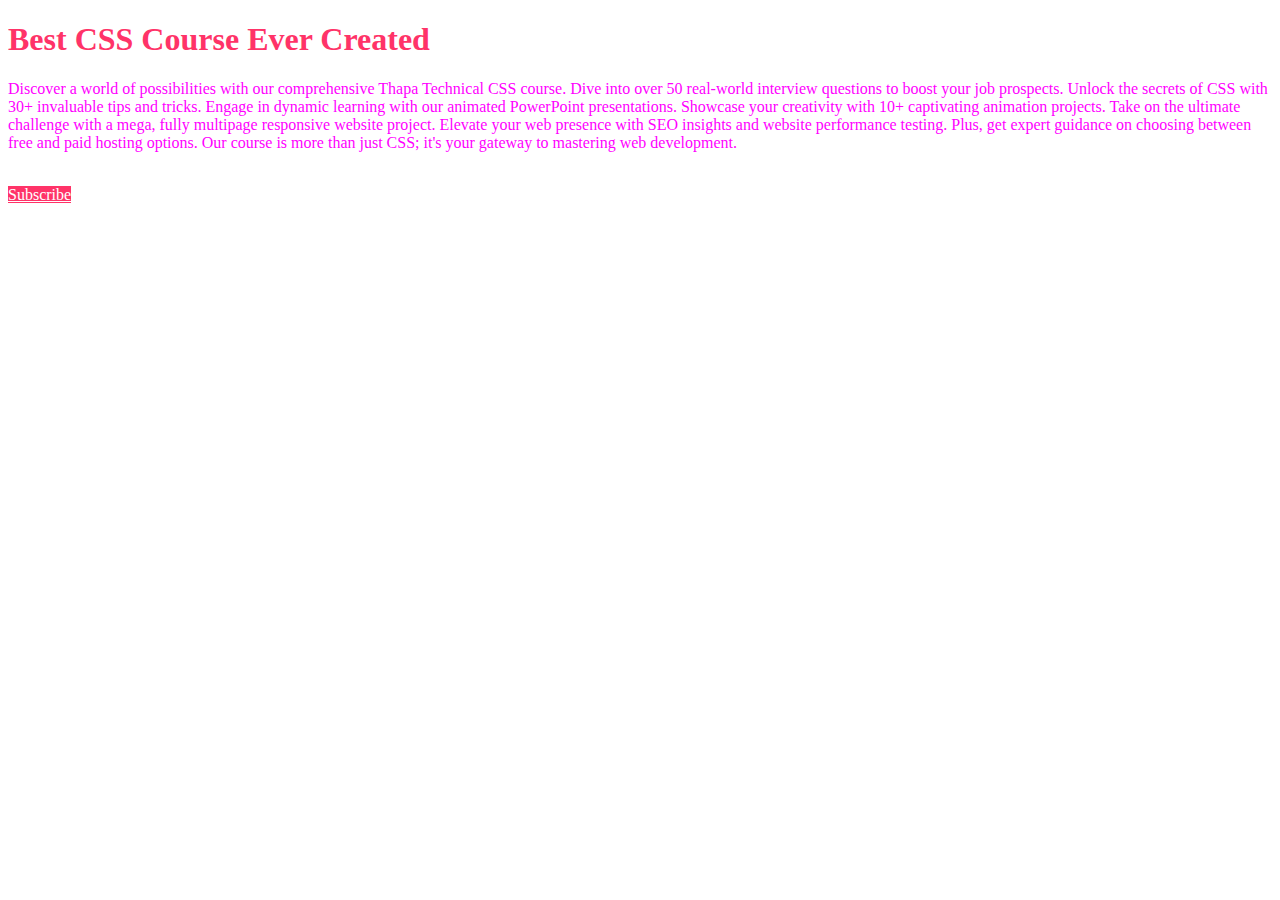
<file: 01-basic/index.html>
<!DOCTYPE html>
<html lang="en">
  <head>
    <meta charset="UTF-8" />
    <meta name="viewport" content="width=device-width, initial-scale=1.0" />
    <title>Basic of CSS</title>
    <link rel="stylesheet" href="style.css" />
    <!-- rel -> relationship stylesheet -->
  </head>
  <body>
    <h1>Best CSS Course Ever Created</h1>
    <p class="para">
      Discover a world of possibilities with our comprehensive Thapa Technical
      CSS course. Dive into over 50 real-world interview questions to boost your
      job prospects. Unlock the secrets of CSS with 30+ invaluable tips and
      tricks. Engage in dynamic learning with our animated PowerPoint
      presentations. Showcase your creativity with 10+ captivating animation
      projects. Take on the ultimate challenge with a mega, fully multipage
      responsive website project. Elevate your web presence with SEO insights
      and website performance testing. Plus, get expert guidance on choosing
      between free and paid hosting options. Our course is more than just CSS;
      it's your gateway to mastering web development.
    </p>
    <!-- this is the comment part  -->
    <br />
    <a href="#" id="btn" target="_blank">Subscribe</a>
  </body>
</html>


<!-- Inline css overrides Internal css -->
</file>
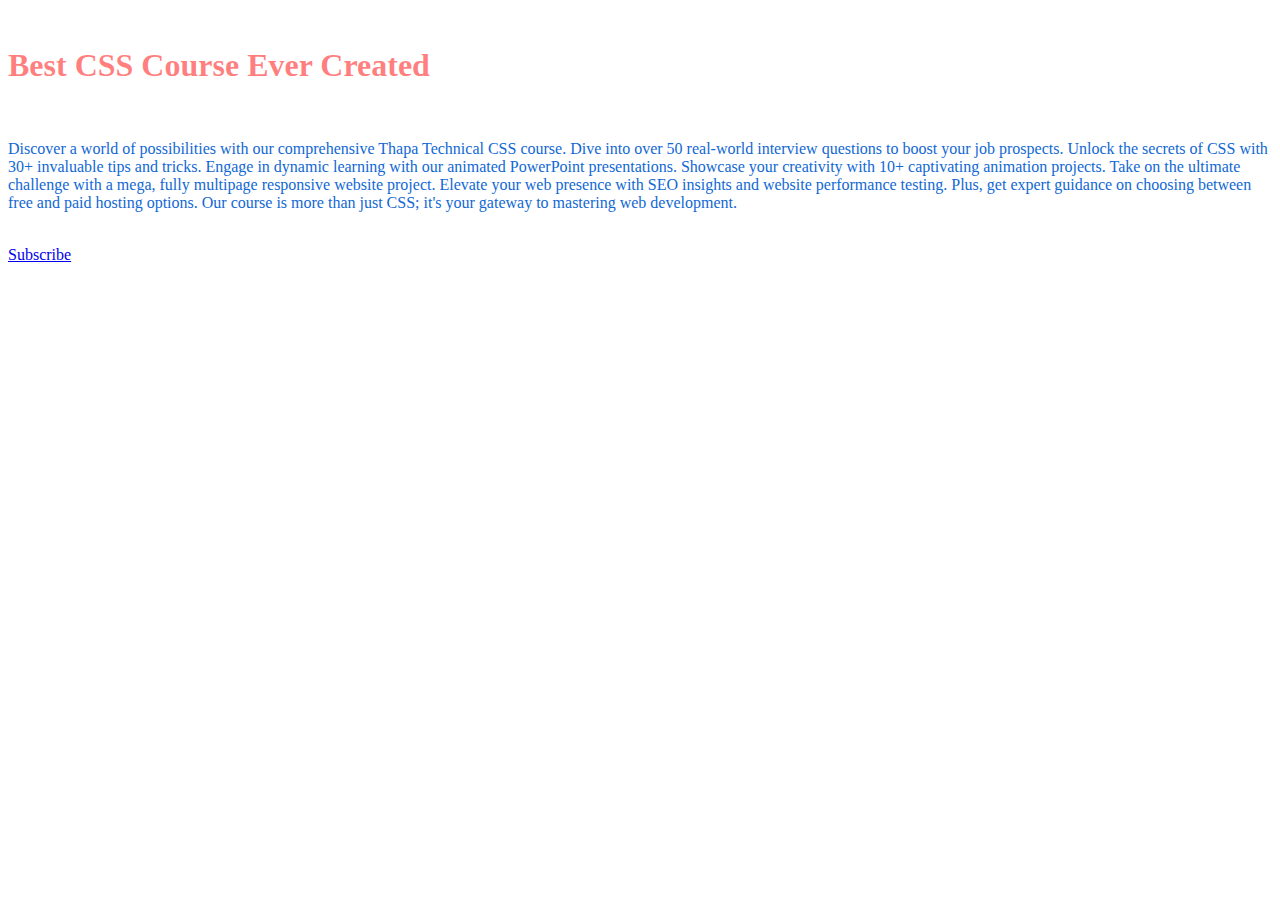
<file: 02-colors/index.html>
<!DOCTYPE html>
<html lang="en">
  <head>
    <meta charset="UTF-8" />
    <meta name="viewport" content="width=device-width, initial-scale=1.0" />
    <link rel="stylesheet" href="color-style.css" />
    <title>color-in-css</title>
  </head>
  <body>
    <section class="hero-section">
      <br />
      <h1>Best CSS Course Ever Created</h1>
      <br />
      <p>
        Discover a world of possibilities with our comprehensive Thapa Technical
        CSS course. Dive into over 50 real-world interview questions to boost
        your job prospects. Unlock the secrets of CSS with 30+ invaluable tips
        and tricks. Engage in dynamic learning with our animated PowerPoint
        presentations. Showcase your creativity with 10+ captivating animation
        projects. Take on the ultimate challenge with a mega, fully multipage
        responsive website project. Elevate your web presence with SEO insights
        and website performance testing. Plus, get expert guidance on choosing
        between free and paid hosting options. Our course is more than just CSS;
        it's your gateway to mastering web development.
      </p>
      <br />
      <a href="#" target="_blank" type="button">Subscribe</a>
    </section>
  </body>
</html>
</file>
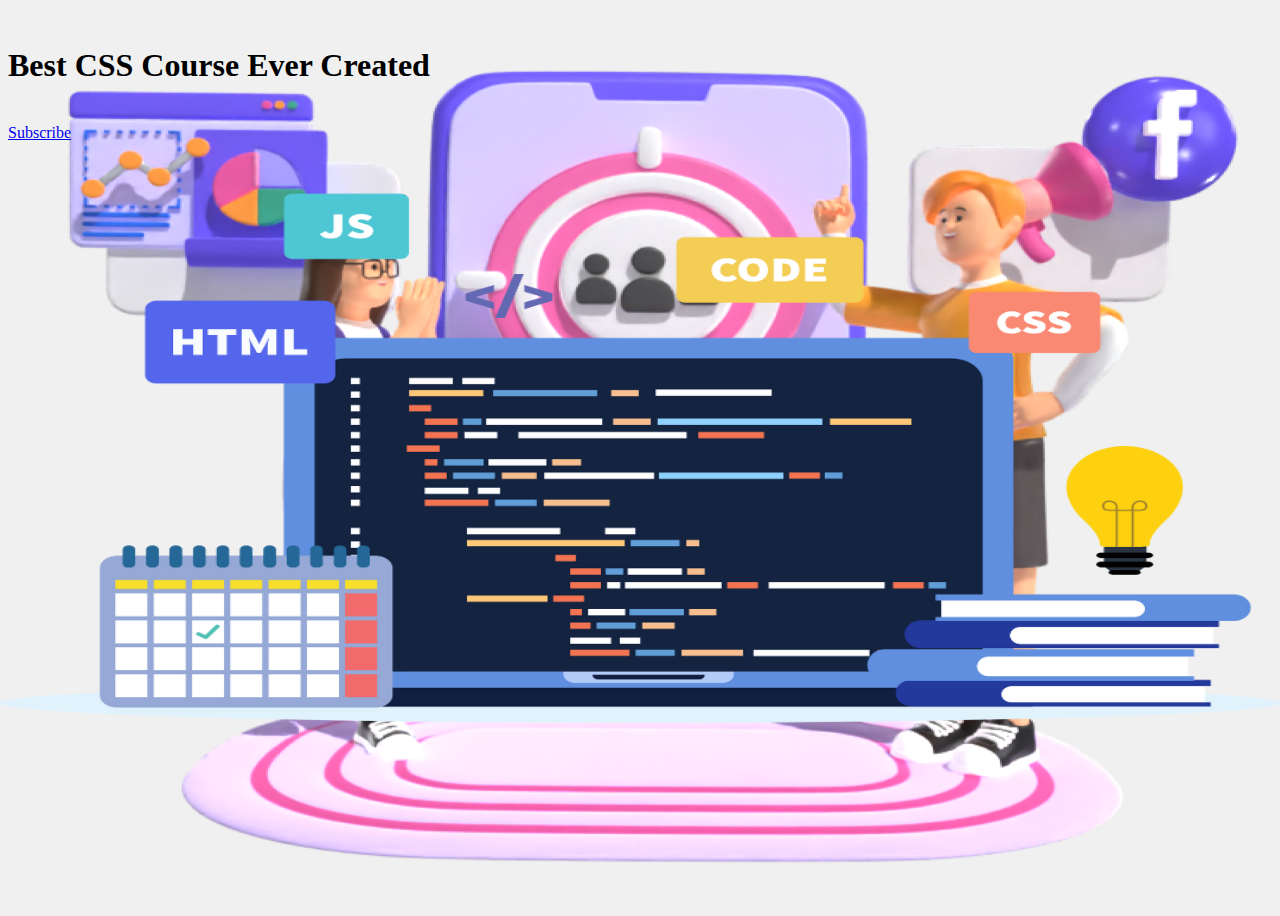
<file: 03-background/index.html>
<!DOCTYPE html>
<html lang="en">
  <head>
    <meta charset="UTF-8" />
    <meta name="viewport" content="width=device-width, initial-scale=1.0" />
    <link rel="stylesheet" href="bg-style.css" />
    <title>color-in-css</title>
  </head>
  <body>
    <section class="hero-section">
      <br />
      <h1>Best CSS Course Ever Created</h1>
      <br />
      <a href="#" target="_blank" type="button">Subscribe</a>
    </section>
  </body>
</html>

<!--? background attachment ka krna hia  ✅ -->
</file>
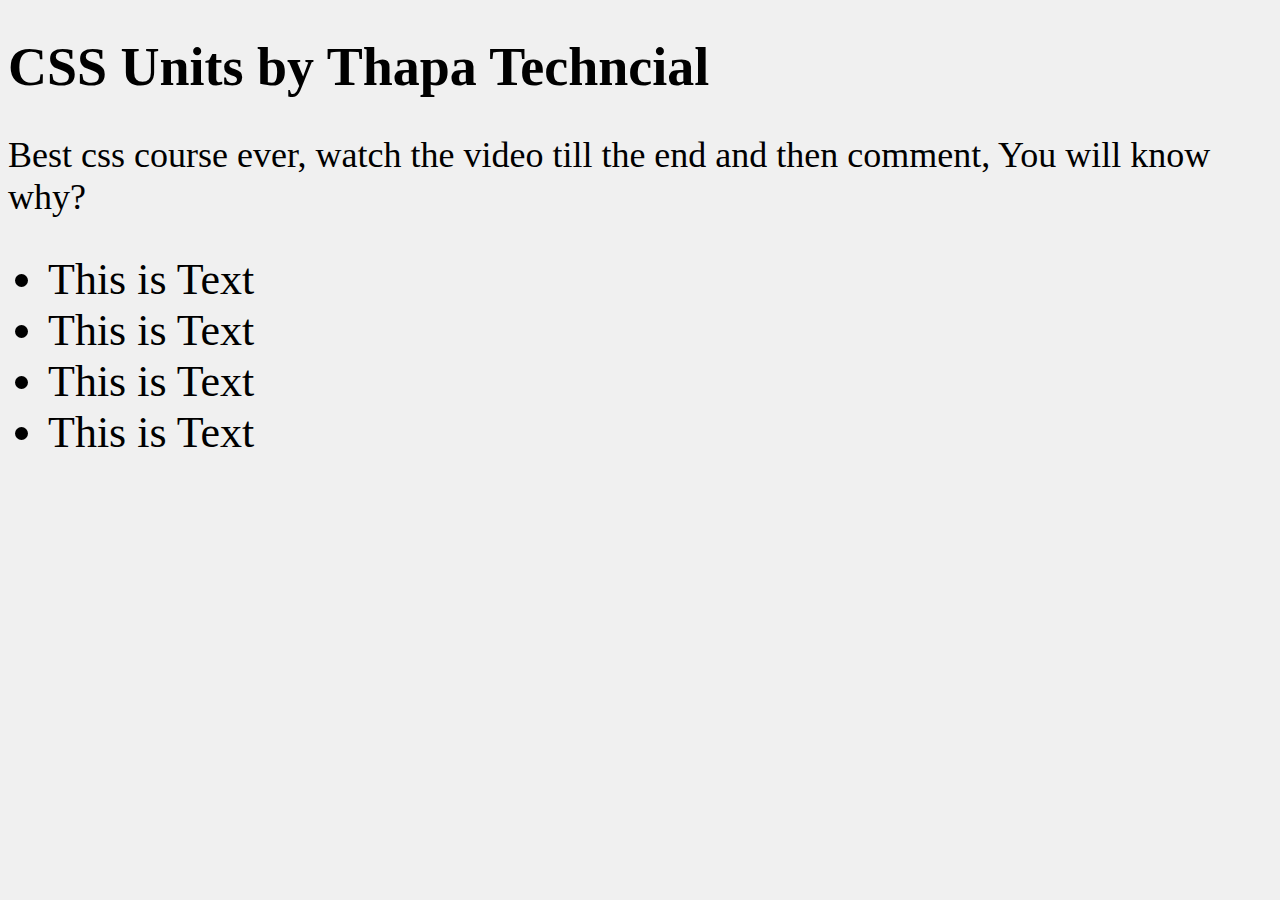
<file: 04-units/index.html>
<!DOCTYPE html>
<html lang="en">
  <head>
    <meta charset="UTF-8" />
    <meta name="viewport" content="width=device-width, initial-scale=1.0" />
    <title>CSS Units</title>
    <link rel="stylesheet" href="style.css" />
  </head>
  <body>
    <h1>CSS Units by Thapa Techncial</h1>
    <p>
      Best css course ever, watch the video till the end and then comment, You
      will know why?
    </p>
    <div class="parent">
      <ul>
        <li>This is Text</li>
        <li>This is Text</li>
        <li>This is Text</li>
        <li>This is Text</li>
      </ul>
    </div>
  </body>
</html>
</file>
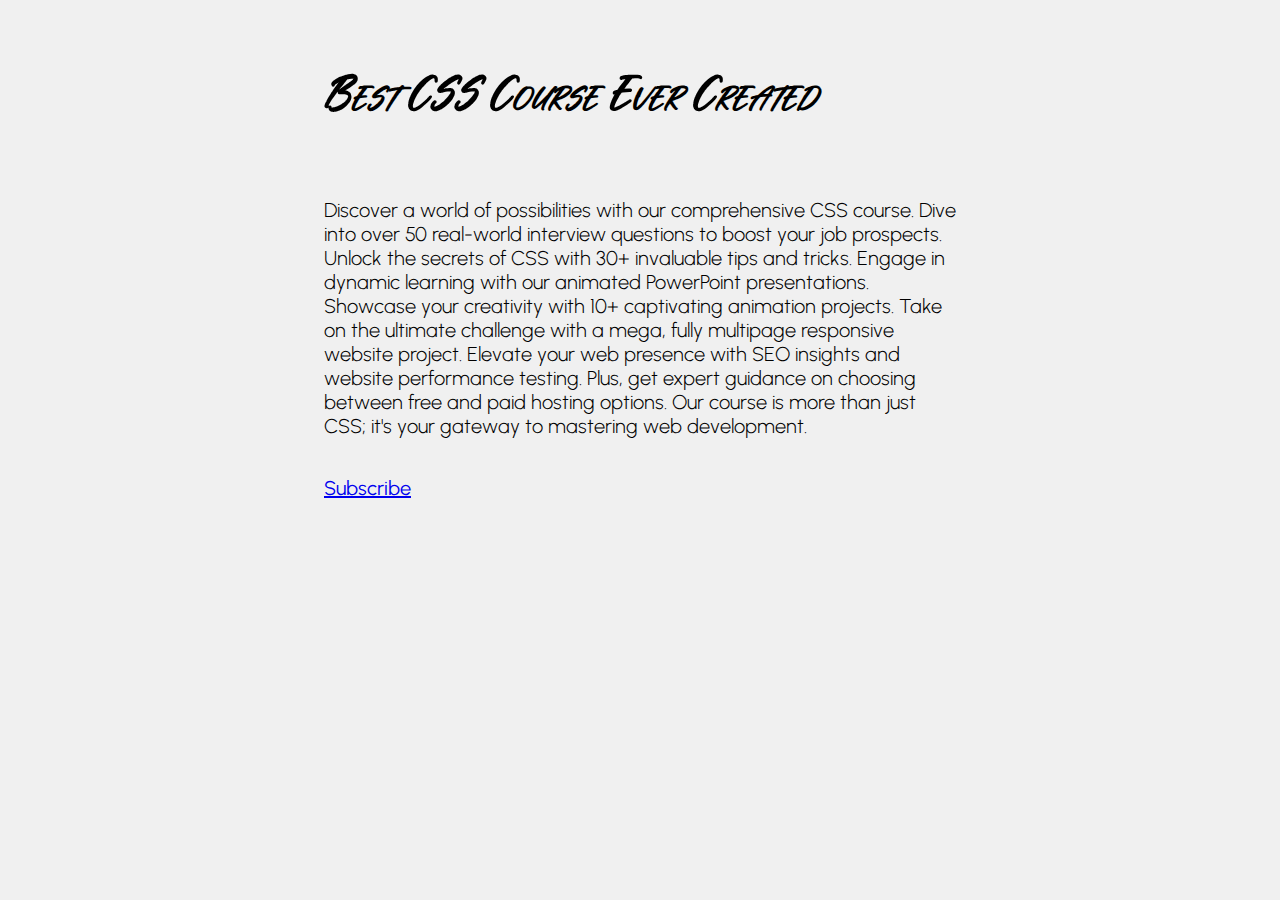
<file: 05-font/index.html>
<!DOCTYPE html>
<html lang="en">
  <head>
    <meta charset="UTF-8" />
    <meta name="viewport" content="width=device-width, initial-scale=1.0" />
    <link rel="preconnect" href="https://fonts.googleapis.com" />
    <link rel="preconnect" href="https://fonts.gstatic.com" crossorigin />
    <link
      href="https://fonts.googleapis.com/css2?family=Jost:wght@300;400;500;700&family=Poppins:wght@200;300;400;600&family=Quicksand:wght@300;400;500;600;700&family=Urbanist:wght@300;400;600;700;800;900&display=swap"
      rel="stylesheet"
    />
    <link rel="stylesheet" href="style.css" />
    <title>Font-in-css</title>
  </head>
  <body>
    <section class="hero-section">
      <br />
      <h1>Best CSS Course Ever Created</h1>
      <br />
      <p>
        Discover a world of possibilities with our comprehensive CSS course.
        Dive into over 50 real-world interview questions to boost your job
        prospects. Unlock the secrets of CSS with 30+ invaluable tips and
        tricks. Engage in dynamic learning with our animated PowerPoint
        presentations. Showcase your creativity with 10+ captivating animation
        projects. Take on the ultimate challenge with a mega, fully multipage
        responsive website project. Elevate your web presence with SEO insights
        and website performance testing. Plus, get expert guidance on choosing
        between free and paid hosting options. Our course is more than just CSS;
        it's your gateway to mastering web development.
      </p>
      <br />
      <a href="#" target="_blank" type="button">Subscribe</a>
    </section>
  </body>
</html>
</file>
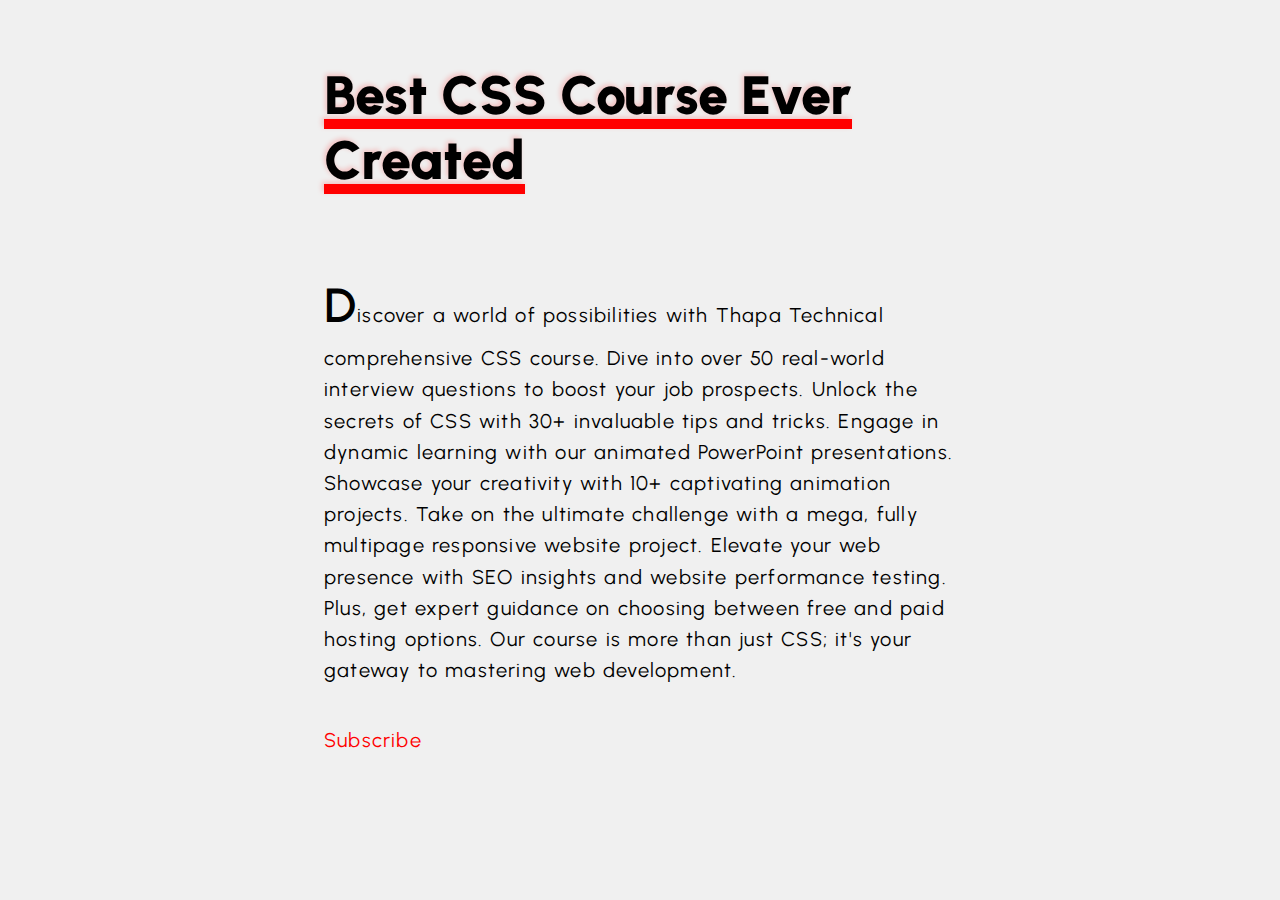
<file: 06-text/index.html>
<!DOCTYPE html>
<html lang="en">
  <head>
    <meta charset="UTF-8" />
    <meta name="viewport" content="width=device-width, initial-scale=1.0" />
    <link rel="preconnect" href="https://fonts.googleapis.com" />
    <link rel="preconnect" href="https://fonts.gstatic.com" crossorigin />
    <link
      href="https://fonts.googleapis.com/css2?family=Jost:wght@300;400;500;700&family=Poppins:wght@200;300;400;600&family=Quicksand:wght@300;400;500;600;700&family=Urbanist:wght@300;400;500;600;700;800;900&display=swap"
      rel="stylesheet"
    />

    <link rel="stylesheet" href="style.css" />
    <title>Text-in-css</title>
  </head>
  <body>
    <section class="hero-section">
      <br />
      <h1>Best CSS Course ever created</h1>
      <br />
      <p>
        Discover a world of possibilities with Thapa Technical comprehensive CSS
        course. Dive into over 50 real-world interview questions to boost your
        job prospects. Unlock the secrets of CSS with 30+ invaluable tips and
        tricks. Engage in dynamic learning with our animated PowerPoint
        presentations. Showcase your creativity with 10+ captivating animation
        projects. Take on the ultimate challenge with a mega, fully multipage
        responsive website project. Elevate your web presence with SEO insights
        and website performance testing. Plus, get expert guidance on choosing
        between free and paid hosting options. Our course is more than just CSS;
        it's your gateway to mastering web development.
      </p>
      <br />
      <a href="#" target="_blank" type="button">Subscribe</a>
    </section>
  </body>
</html>
</file>
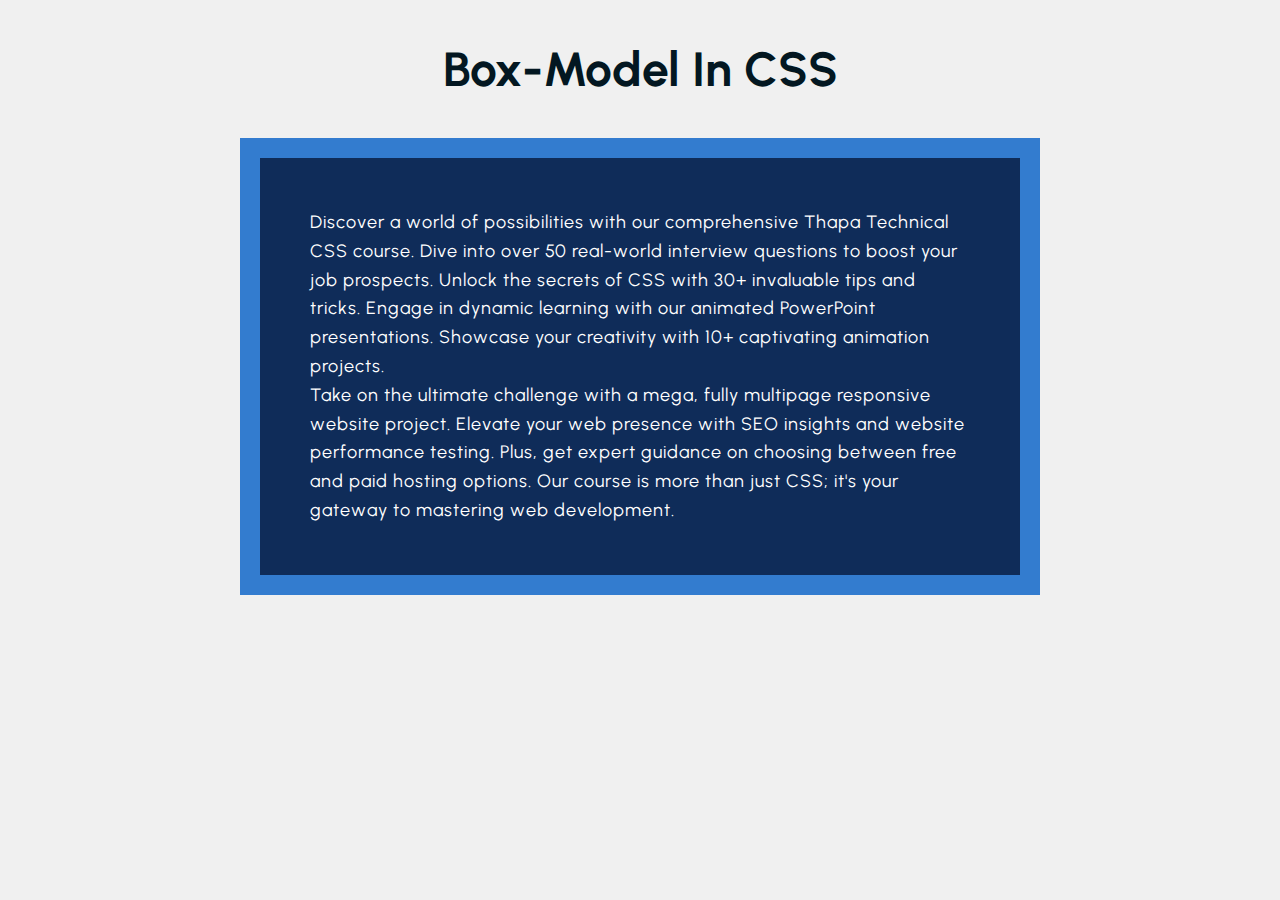
<file: 07-box-model/index.html>
<!DOCTYPE html>
<html lang="en">
  <head>
    <meta charset="UTF-8" />
    <meta name="viewport" content="width=device-width, initial-scale=1.0" />
    <title>Margin-CSS</title>
    <link rel="preconnect" href="https://fonts.googleapis.com" />
    <link rel="preconnect" href="https://fonts.gstatic.com" crossorigin />
    <link
      href="https://fonts.googleapis.com/css2?family=Jost:wght@300;400;500;700&family=Poppins:wght@200;300;400;600&family=Quicksand:wght@300;400;500;600;700&family=Urbanist:wght@300;400;600;700;800;900&display=swap"
      rel="stylesheet"
    />
    <link rel="stylesheet" href="style.css" />
  </head>
  <body>
    <h1 id="main-heading">Box-Model In CSS</h1>
    <section class="section-one">
      <div>
        <p>
          Discover a world of possibilities with our comprehensive Thapa
          Technical CSS course. Dive into over 50 real-world interview questions
          to boost your job prospects. Unlock the secrets of CSS with 30+
          invaluable tips and tricks. Engage in dynamic learning with our
          animated PowerPoint presentations. Showcase your creativity with 10+
          captivating animation projects.
        </p>

        <p>
          Take on the ultimate challenge with a mega, fully multipage responsive
          website project. Elevate your web presence with SEO insights and
          website performance testing. Plus, get expert guidance on choosing
          between free and paid hosting options. Our course is more than just
          CSS; it's your gateway to mastering web development.
        </p>
      </div>
    </section>
  </body>
</html>
</file>
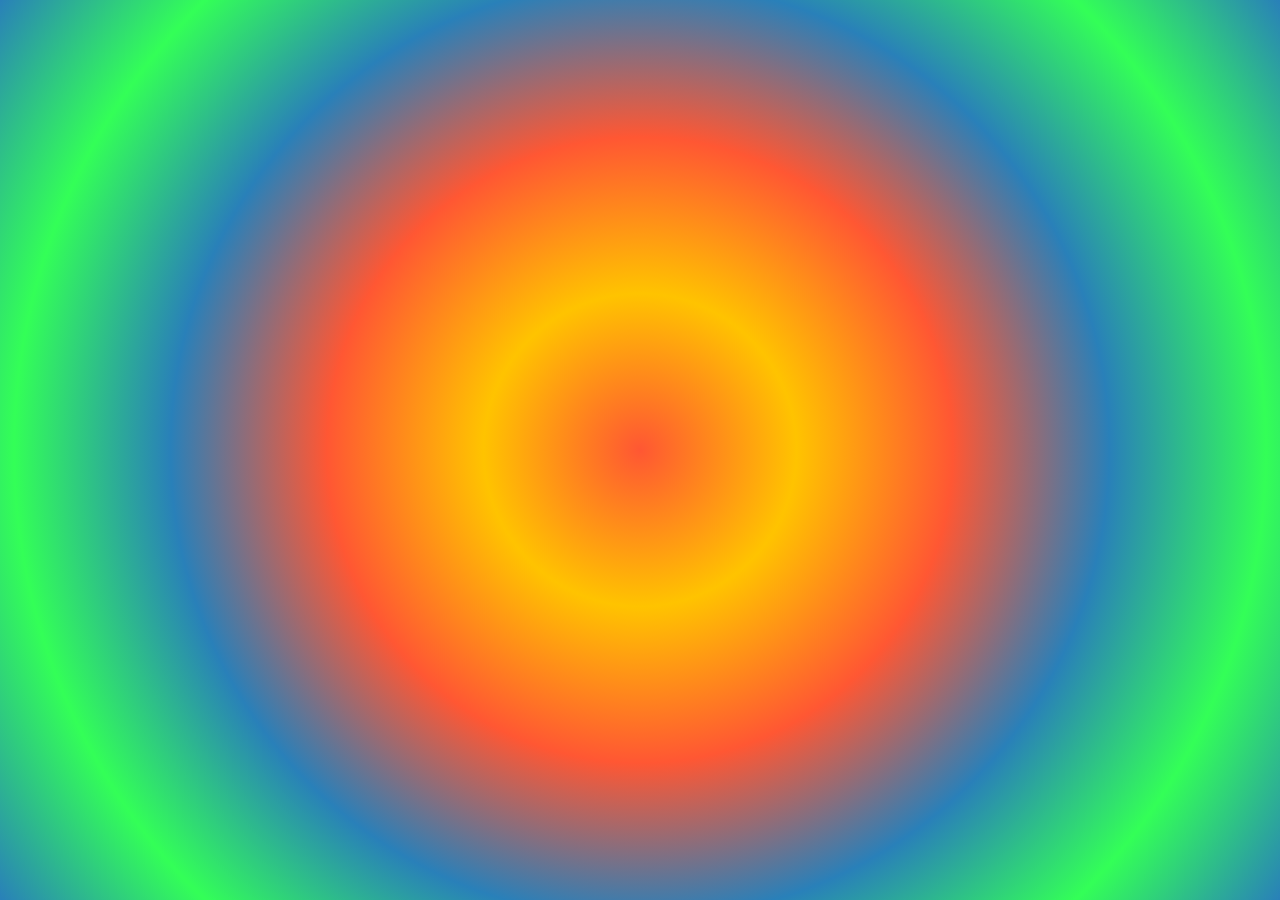
<file: 08-gradients/index.html>
<!DOCTYPE html>
<html lang="en">
  <head>
    <meta charset="UTF-8" />
    <meta name="viewport" content="width=device-width, initial-scale=1.0" />
    <title>Gradient Style</title>
    <!-- <link rel="stylesheet" href="linear-style.css" /> -->
    <link rel="stylesheet" href="radial-style.css" />
  </head>
  <body>
    <section></section>
  </body>
</html>
</file>
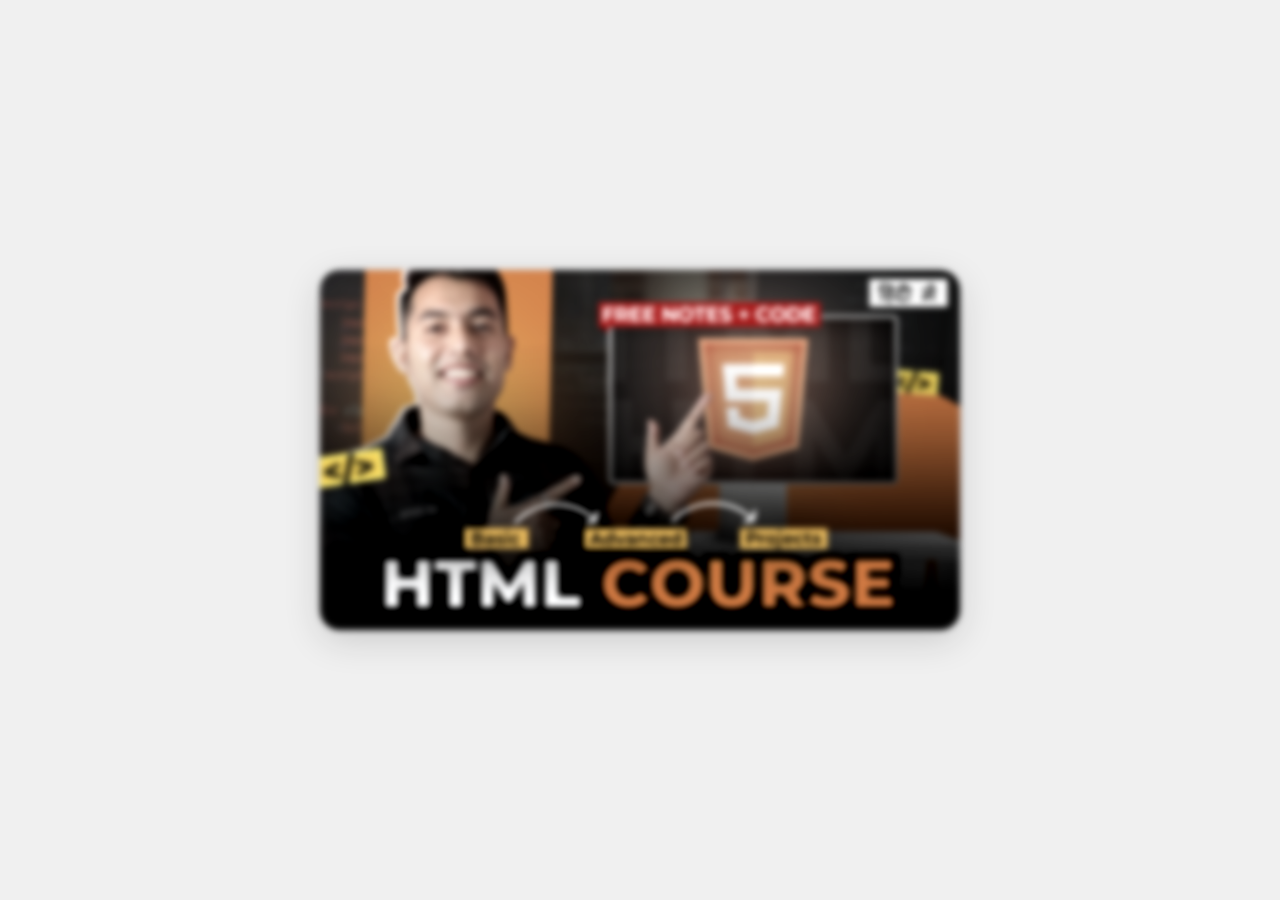
<file: 10-filters/index.html>
<!DOCTYPE html>
<html lang="en">
  <head>
    <meta charset="UTF-8" />
    <meta name="viewport" content="width=device-width, initial-scale=1.0" />
    <title>Filters In CSS</title>
    <link rel="stylesheet" href="style.css" />
  </head>
  <body>
    <section>
      <img src="../images/html.png" alt="thapa techncial html course" />
    </section>
  </body>
</html>
</file>
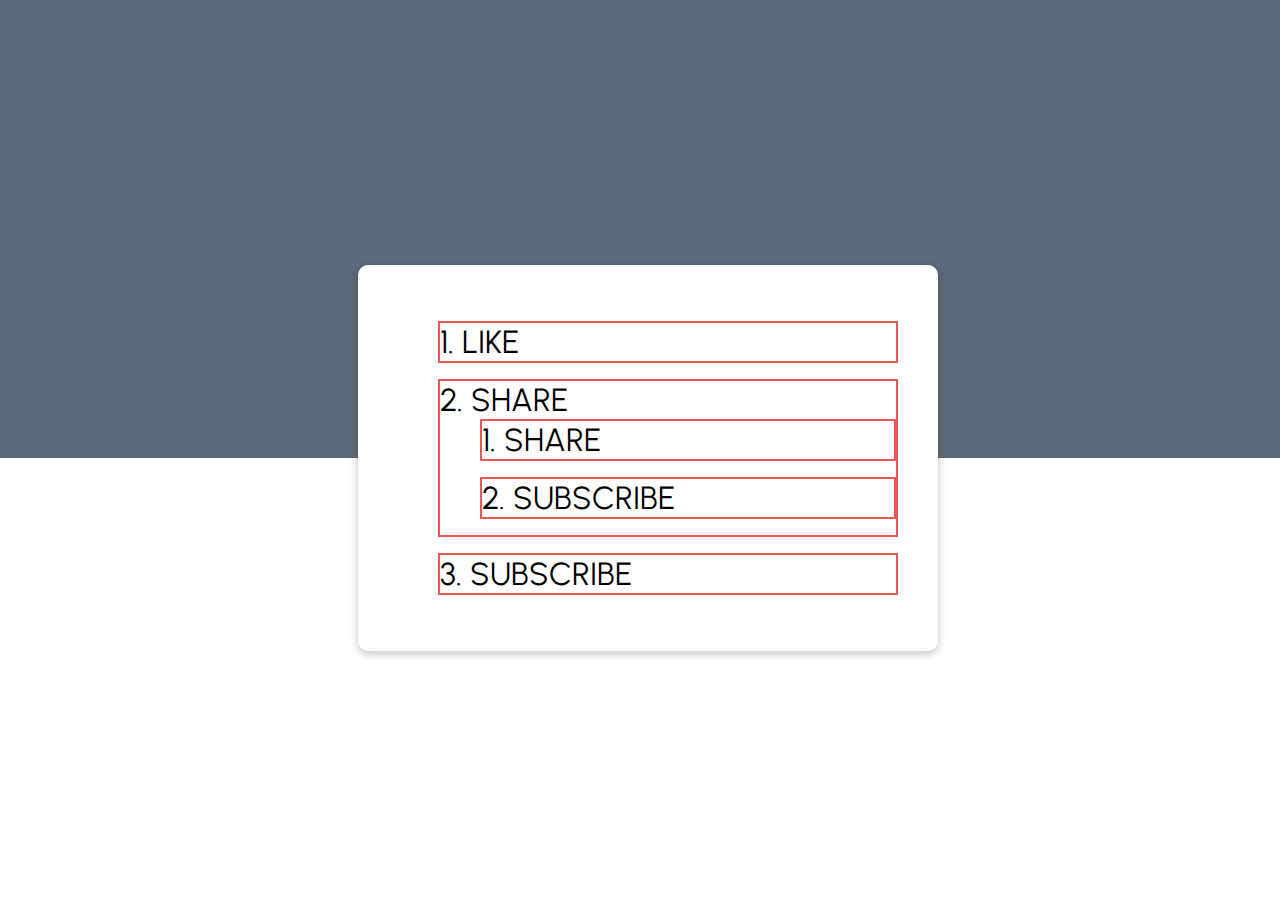
<file: 11-lists/index.html>
<!DOCTYPE html>
<html lang="en">
  <head>
    <meta charset="UTF-8" />
    <meta name="viewport" content="width=device-width, initial-scale=1.0" />
    <title>List in CSS</title>
    <link rel="preconnect" href="https://fonts.googleapis.com" />
    <link rel="preconnect" href="https://fonts.gstatic.com" crossorigin />
    <link
      href="https://fonts.googleapis.com/css2?family=Jost:wght@300;400;500;700&family=Poppins:wght@200;300;400;600&family=Quicksand:wght@300;400;500;600;700&family=Urbanist:wght@300;400;600;700;800;900&display=swap"
      rel="stylesheet"
    />
    <link rel="stylesheet" href="style.css" />
  </head>
  <body>
    <section>
      <div class="lists">
        <ul>
          <li>LIKE</li>
          <li>
            SHARE
            <ul>
              <li>SHARE</li>
              <li>SUBSCRIBE</li>
            </ul>
          </li>
          <li>SUBSCRIBE</li>
        </ul>
      </div>
    </section>
  </body>
</html>
</file>
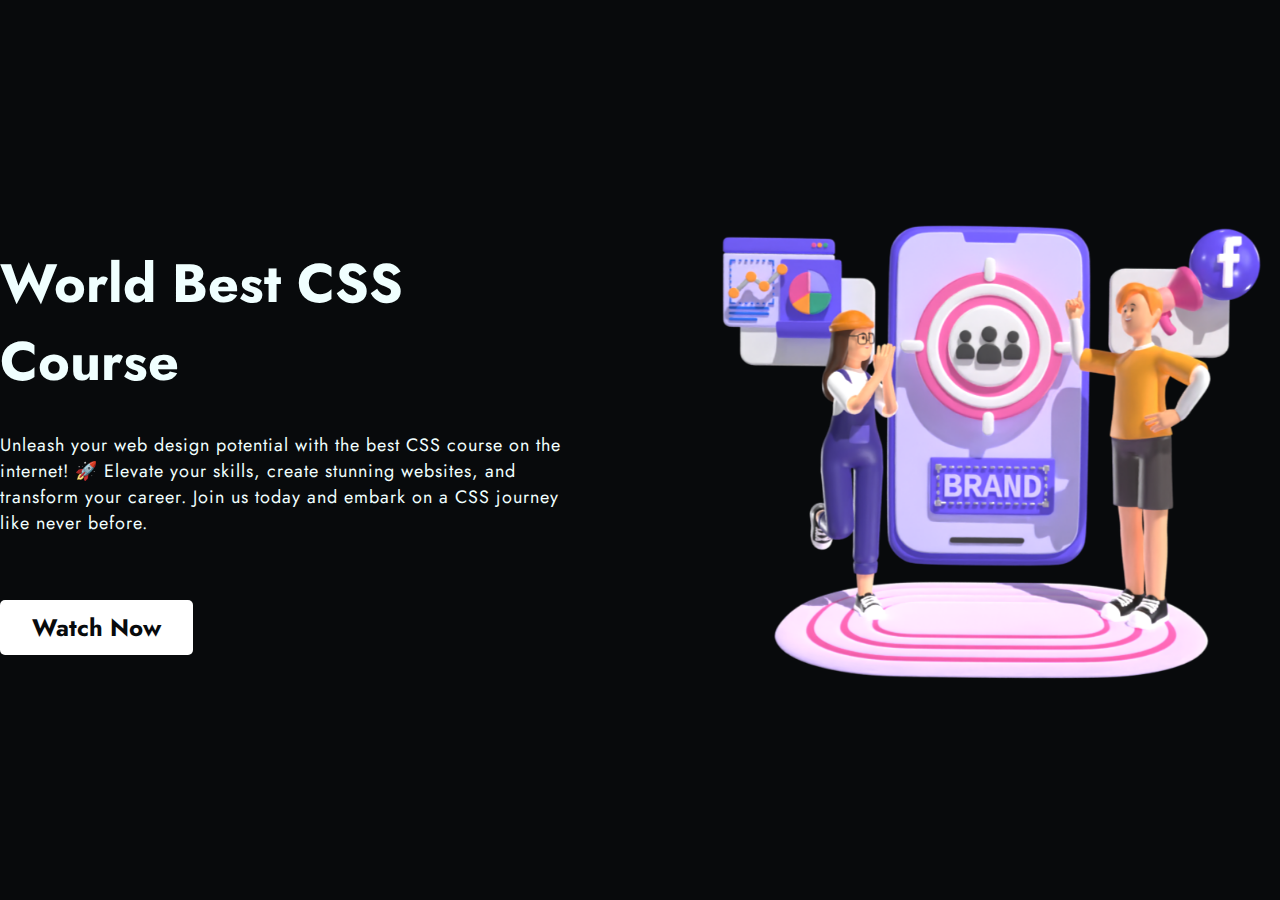
<file: 12-anchor/index.html>
<!DOCTYPE html>
<html lang="en">
  <head>
    <meta charset="UTF-8" />
    <meta name="viewport" content="width=device-width, initial-scale=1.0" />
    <title>ANCHOR STYLING</title>
    <link rel="preconnect" href="https://fonts.googleapis.com" />
    <link rel="preconnect" href="https://fonts.gstatic.com" crossorigin />
    <link
      href="https://fonts.googleapis.com/css2?family=Jost:wght@300;400;500;700&family=Poppins:wght@200;300;400;600&family=Quicksand:wght@300;400;500;600;700&family=Urbanist:wght@300;400;600;700;800;900&display=swap"
      rel="stylesheet"
    />
    <link rel="stylesheet" href="style.css" />
  </head>
  <body>
    <section class="hero-section">
      <div class="container">
        <div class="grid grid-two-column">
          <div class="hero-content">
            <h1>World Best CSS Course</h1>
            <p>
              Unleash your web design potential with the best CSS course on the
              internet! 🚀 Elevate your skills, create stunning websites, and
              transform your career. Join us today and embark on a CSS journey
              like never before.
            </p>
            <a href="https://www.youtube.com/thapatechnical" target="_blank">
              watch now
            </a>
          </div>
          <div class="hero-image">
            <figure>
              <img
                src="../images/hero.png"
                alt="headphone with black background"
              />
            </figure>
          </div>
        </div>
      </div>
    </section>
  </body>
</html>
</file>
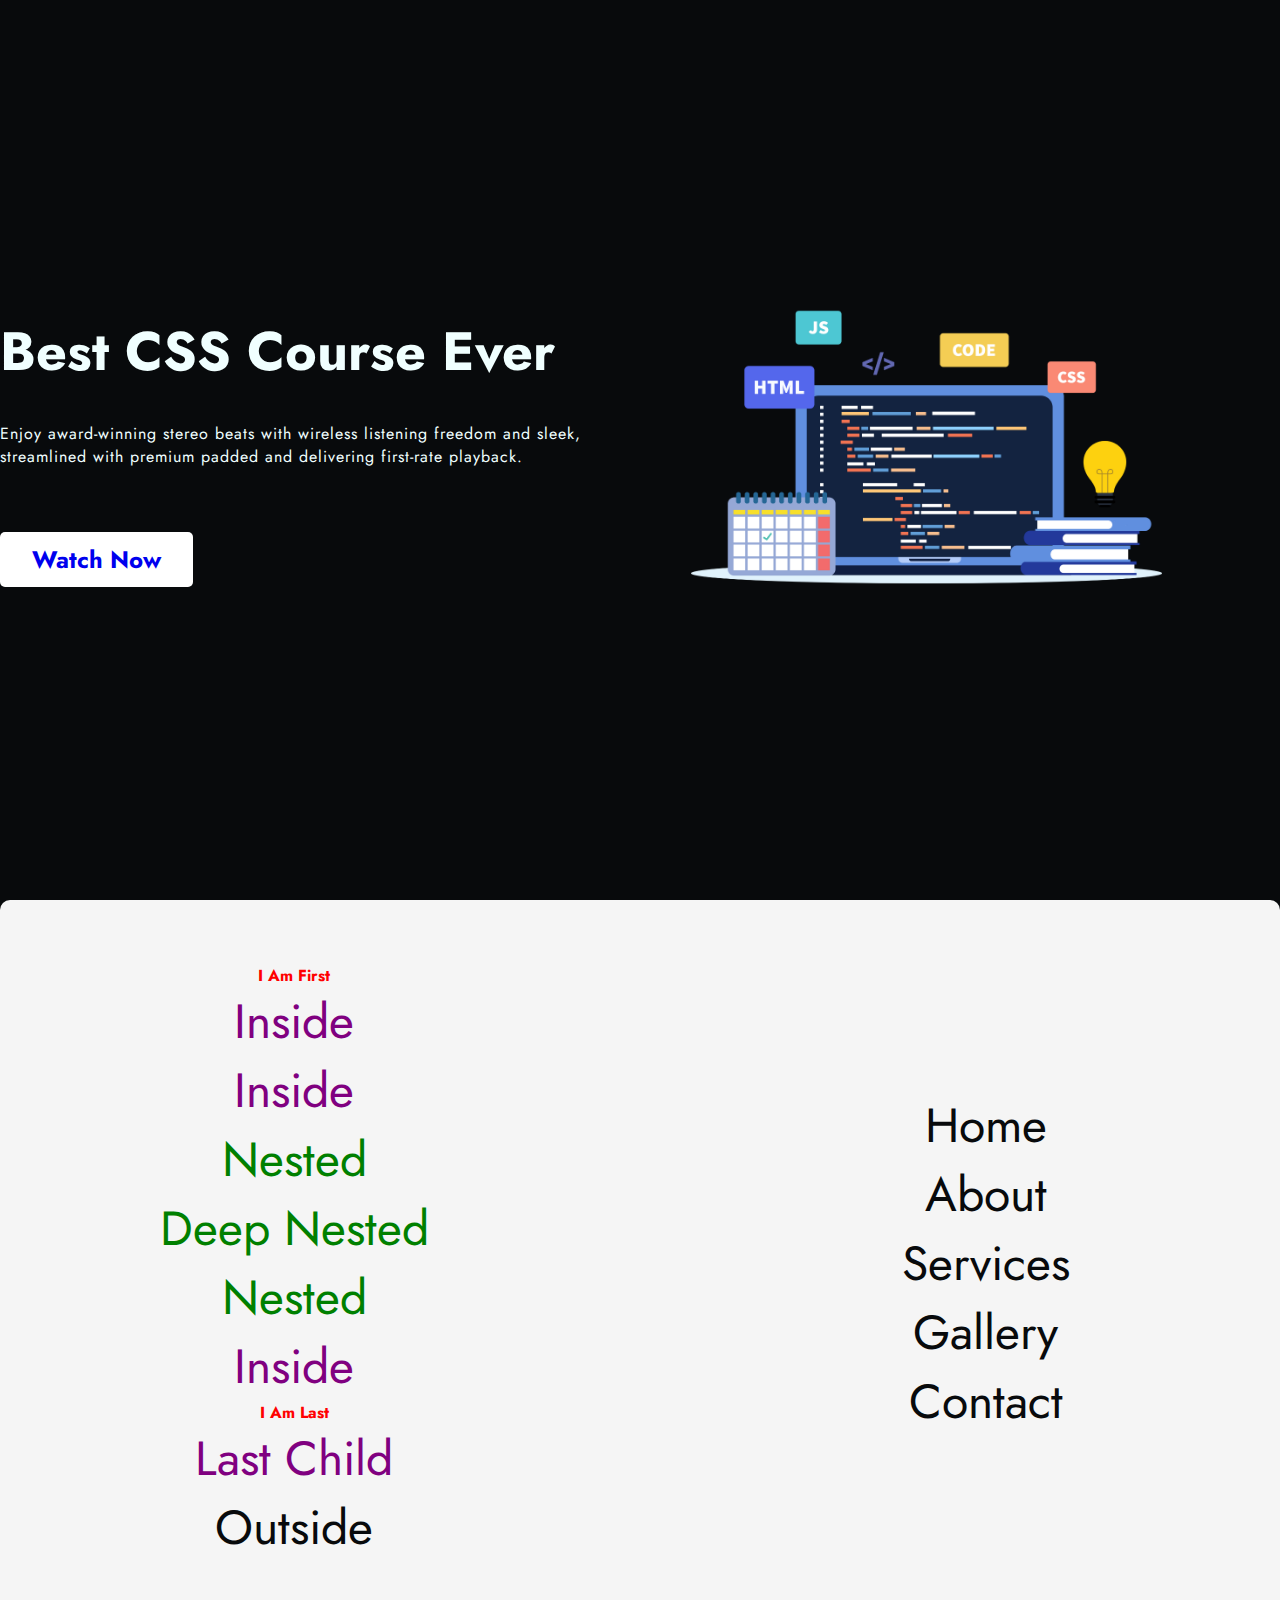
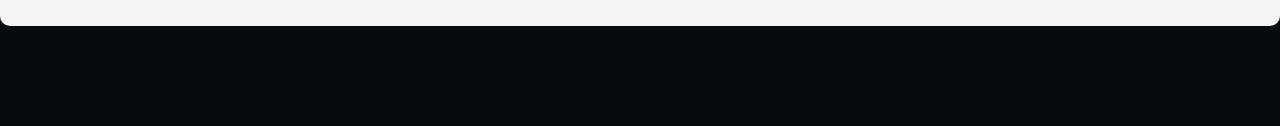
<file: 13-combinators/index.html>
<!DOCTYPE html>
<html lang="en">
  <head>
    <meta charset="UTF-8" />
    <meta name="viewport" content="width=device-width, initial-scale=1.0" />
    <title>COMBINATORS IN CSS</title>
    <link rel="preconnect" href="https://fonts.googleapis.com" />
    <link rel="preconnect" href="https://fonts.gstatic.com" crossorigin />
    <link
      href="https://fonts.googleapis.com/css2?family=Jost:wght@300;400;500;700&family=Poppins:wght@200;300;400;600&family=Quicksand:wght@300;400;500;600;700&family=Urbanist:wght@300;400;600;700;800;900&display=swap"
      rel="stylesheet"
    />
    <link rel="stylesheet" href="style.css" />
  </head>
  <body>
    <section class="hero-section">
      <div class="container">
        <div class="grid grid-two-column">
          <div class="hero-content">
            <h1>Best CSS Course Ever</h1>
            <p>
              Enjoy award-winning stereo beats with wireless listening freedom
              and sleek, streamlined with premium padded and delivering
              first-rate playback.
            </p>
            <a href="https://www.youtube.com/thapatechnical"> watch now </a>
          </div>
          <div class="hero-image">
            <figure>
              <img
                src="../images/css.png"
                alt="headphone with black background"
              />
            </figure>
          </div>
        </div>
      </div>
    </section>
    
    <!-- 2nd section  -->

    <section class="hero-section section-elements">
      <div class="container">
        <div class="grid grid-two-column">
          <div class="content-1">
            <ul>
              <p>I am First</p>
              <li>inside</li>
              <li>
                inside
                <ol>
                  <li>nested</li>
                  <ul>
                    <li>deep nested</li>
                  </ul>
                  <li>nested</li>
                </ol>
              </li>
              <li>inside</li>
              <p>I am Last</p>
              <li>last child</li>
            </ul>
            <li>outside</li>
          </div>
          <div class="content-2">
            <ul class="testing">
              <li class="p-class">Home</li>
              <li class="p-class">About</li>
              <li class="p-class">Services</li>
              <li class="p-class">Gallery</li>
              <li class="p-class">contact</li>
            </ul>
          </div>
        </div>
      </div>
    </section>
  </body>
</html>
</file>
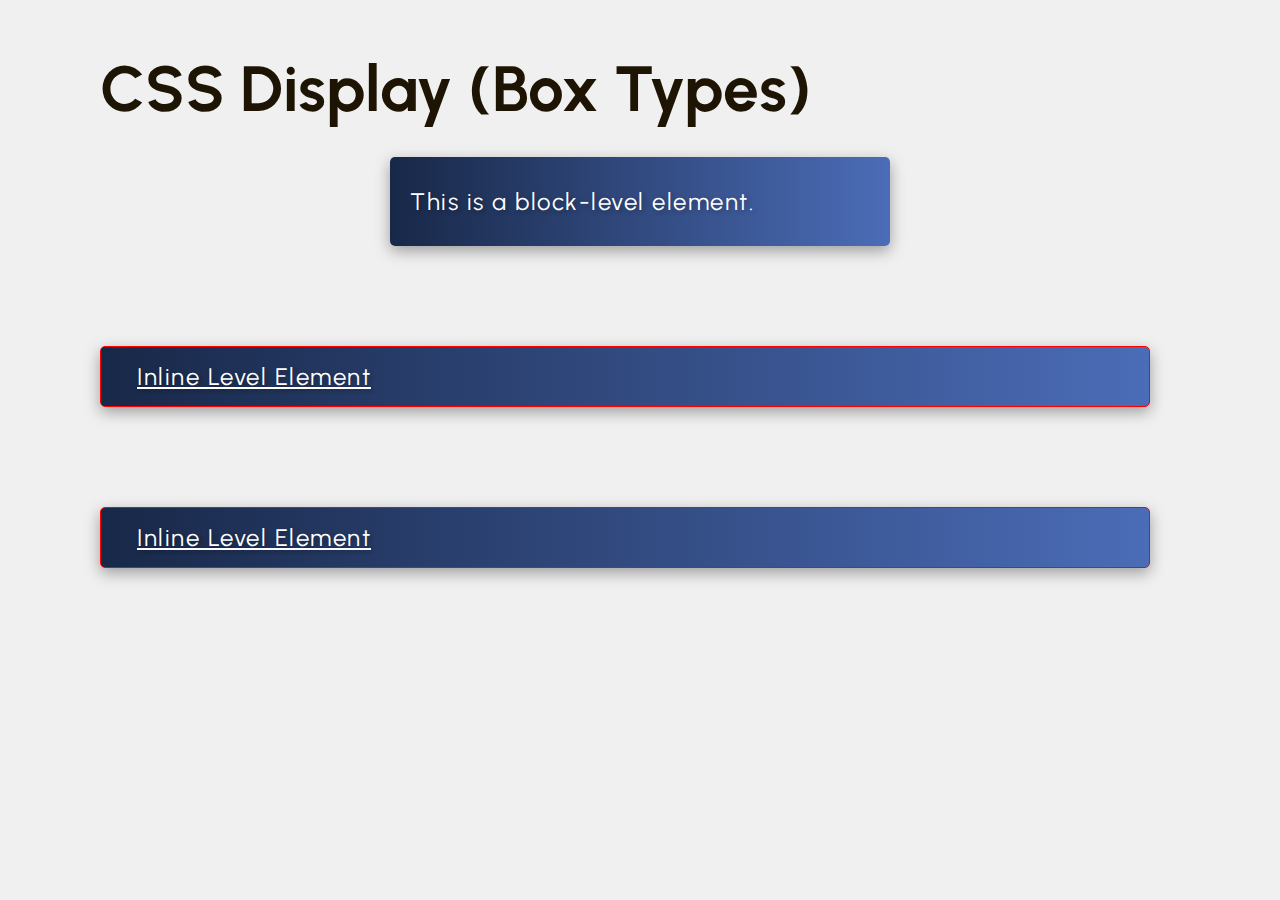
<file: 14-display/index.html>
<!DOCTYPE html>
<html lang="en">
  <head>
    <meta charset="UTF-8" />
    <meta name="viewport" content="width=device-width, initial-scale=1.0" />
    <title>Display-CSS</title>
    <link rel="preconnect" href="https://fonts.googleapis.com" />
    <link rel="preconnect" href="https://fonts.gstatic.com" crossorigin />
    <link
      href="https://fonts.googleapis.com/css2?family=Jost:wght@300;400;500;700&family=Poppins:wght@200;300;400;600&family=Quicksand:wght@300;400;500;600;700&family=Urbanist:wght@300;400;600;700;800;900&display=swap"
      rel="stylesheet"
    />
    <link rel="stylesheet" href="style.css" />
  </head>
  <body>
    <section>
      <h1 id="main-heading">CSS Display (Box Types)</h1>
      <div>
        <p>This is a block-level element.</p>
        <p>This is a block-level element.</p>
        <a href="#">Inline Level Element</a>
        <a href="#">Register Now</a>
        <!-- <br /> -->
        <a class="inline-block-elem" href="#">Inline Level Element</a>
        <a class="inline-block-elem" href="#">Register Now</a>
      </div>
    </section>
  </body>
</html>
</file>
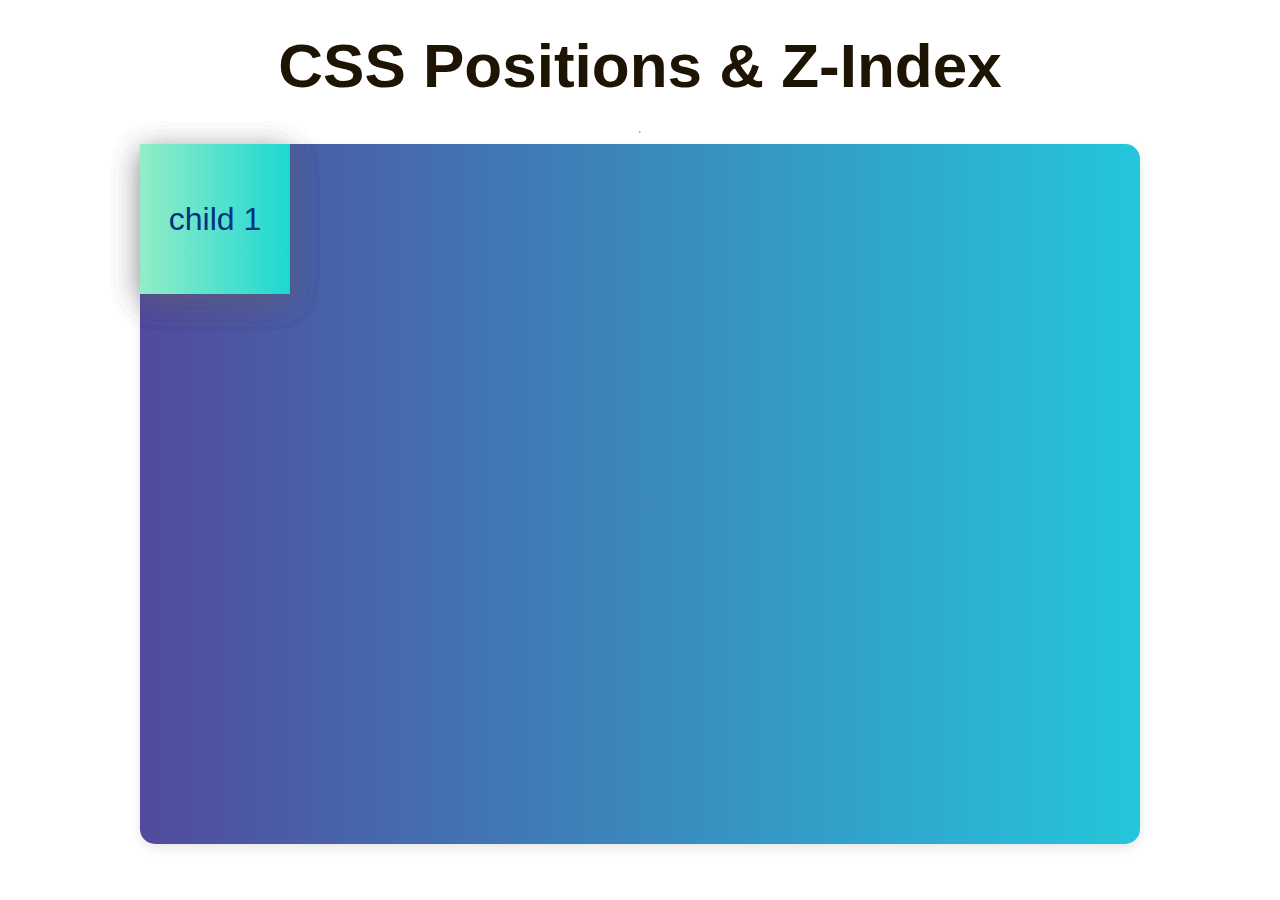
<file: 16-zindex/index.html>
<!DOCTYPE html>
<html lang="en">
  <head>
    <meta charset="UTF-8" />
    <meta name="viewport" content="width=device-width, initial-scale=1.0" />
    <title>Z-Index in CSS</title>
    <link rel="stylesheet" href="style.css" />
  </head>
  <body>
    <h1 id="main-heading">CSS Positions & Z-Index</h1>
    <hr />
    <br />
    <section class="parent-div">
      <div class="child child-1">child 1</div>
      <div class="child child-2">child 2</div>
      <div class="child child-3">child 3</div>
      <div class="child child-4">child 4</div>
    </section>
  </body>
</html>
</file>
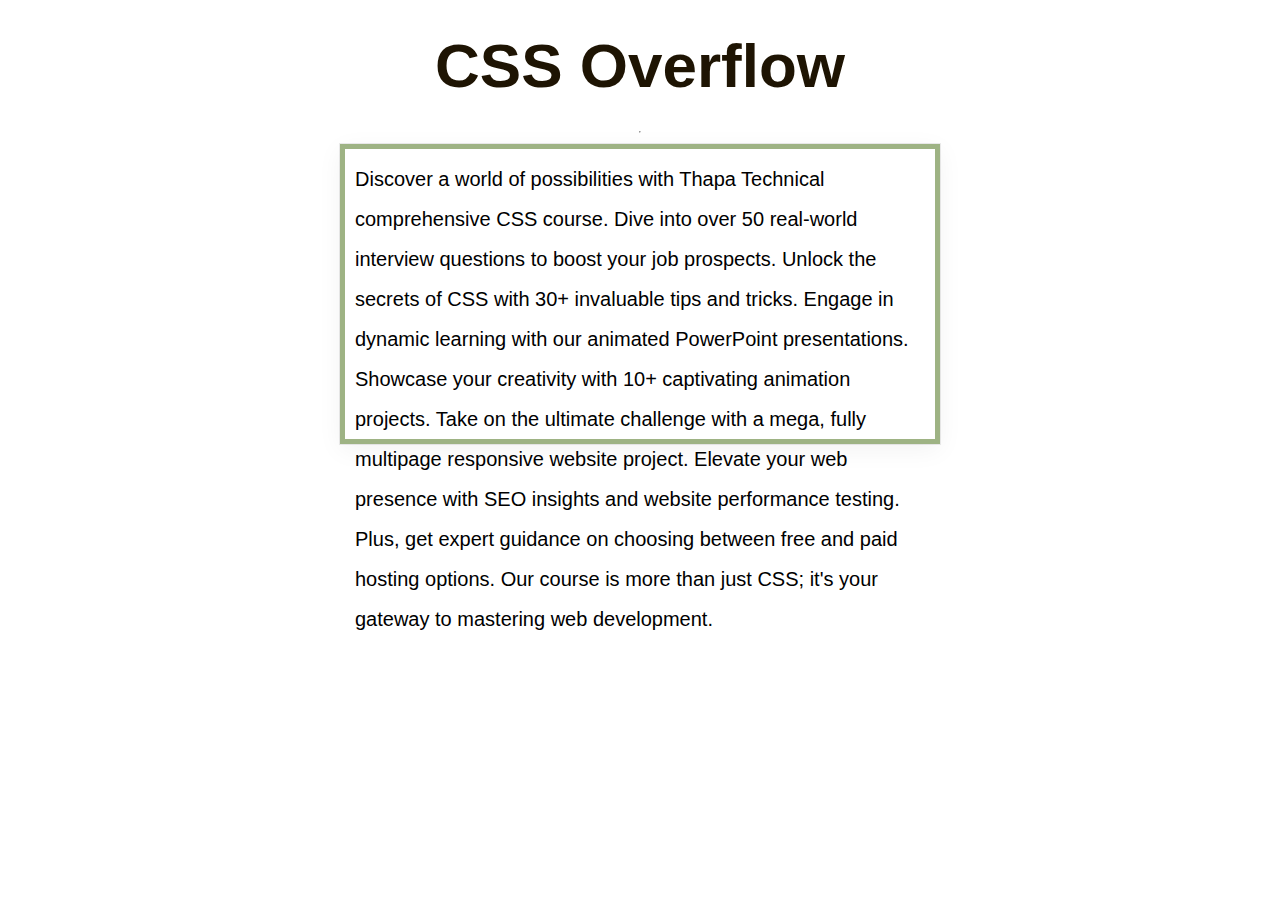
<file: 17-overflow/index.html>
<!DOCTYPE html>
<html lang="en">
  <head>
    <meta charset="UTF-8" />
    <meta name="viewport" content="width=device-width, initial-scale=1.0" />
    <title>Document</title>
    <link rel="stylesheet" href="style.css" />
  </head>
  <body>
    <h1 id="main-heading">CSS Overflow</h1>
    <hr />
    <br />
    <section>
      <div class="overflow-div">
        <p>
          Discover a world of possibilities with Thapa Technical comprehensive
          CSS course. Dive into over 50 real-world interview questions to boost
          your job prospects. Unlock the secrets of CSS with 30+ invaluable tips
          and tricks. Engage in dynamic learning with our animated PowerPoint
          presentations. Showcase your creativity with 10+ captivating animation
          projects. Take on the ultimate challenge with a mega, fully multipage
          responsive website project. Elevate your web presence with SEO
          insights and website performance testing. Plus, get expert guidance on
          choosing between free and paid hosting options. Our course is more
          than just CSS; it's your gateway to mastering web development.
        </p>
      </div>
      <br />
      <!-- <div class="overflow-div-2">
        <p>
          Discover a world of possibilities with Thapa Technical comprehensive
          CSS course. Dive into over 50 real-world interview questions to boost
          your job prospects. Unlock the secrets of CSS with 30+ invaluable tips
          and tricks. Engage in dynamic learning with our animated PowerPoint
          presentations. Showcase your creativity with 10+ captivating animation
          projects. Take on the ultimate challenge with a mega, fully multipage
          responsive website project. Elevate your web presence with SEO
          insights and website performance testing. Plus, get expert guidance on
          choosing between free and paid hosting options. Our course is more
          than just CSS; it's your gateway to mastering web development.
        </p>
      </div> -->
    </section>
  </body>
</html>

<!-- Best use case of it -->
</file>
<file: 01-basic/style.css>
/*  #ff3368; #ecfdff; */

h1 {
  color: #ff3368;
}

.para {
  color: #ff00ff;
}

#btn {
  background-color: #ff3368;
  color: #fff;
}

#btn:hover {
  background-color: black;
  color: white;
}

/* or
a:hover {
  background-color: black;
  color: white;
} */

h1:hover {
  color: blue;
}

/* shortcut - ctrl + / -> toggle comment */
</file>
<file: 02-colors/color-style.css>
/** ------------------------------------- -->
/**  COLORS IN CSS  
/** ---------------------------------------- -->

/*? Color Properties: CSS provides several ways to define colors. You can use named colors (e.g., "red"), hexadecimal values (e.g., "#FF5733"), RGB values (e.g., "rgb(255, 87, 51)"), or HSL values. Understanding how to apply colors to text and backgrounds is essential for creating visually appealing designs. */

/** ------------------------------------ -->
/**  Notes: Colors using Various Notations
/** ------------------------------------ -->

/*? Named Colors: You can use named colors, which are predefined color keywords. */

h1 {
  color: red;
}

p {
  color: blue;
}

/*? RGB Colors: RGB (Red, Green, Blue) values allow you to define colors by specifying the amount of red, green, and blue in the color. */

h1 {
  color: red;
  color: rgb(255, 0, 0);
}

p {
  color: blue;
  color: rgb(0, 0, 255);
}

/*? RGBA Colors: RGBA is similar to RGB but includes an alpha channel for opacity control. */
/* alpha - 0 - 1 - color density - transparency control - 1 - pure color , zero transparency*/

h1 {
  color: rgba(255, 0, 0, 1);
}

p {
  color: rgba(0, 0, 255, 0.5);
}

/*? Hexadecimal Colors: You can specify colors using hexadecimal values. */

h1 {
  color: #ff0000;
}

p {
  color: #ccc;
}

/** ------------------------------------ -->
/**  MORE ON COLORS
/** ------------------------------------ -->

/*? HSL Colors: HSL (Hue, Saturation, Lightness) values provide a way to specify colors based on their hue, saturation, and lightness. */
h1 {
  color: hsla(15, 100%, 50%, 0.944);
}

p {
  color: hsl(226, 84%, 17%);
}

/*? HSLA Colors: Similar to HSL, HSLA includes an alpha channel for opacity control. */

h1 {
  color: hsl(0, 100%, 50%, 0.5);
}

p {
  color: hsl(226, 84%, 17%, 0.8);
}

/** ------------------------------------- -->
/**  INTERVIEW QUESTIONS  
/** ---------------------------------------- -->

/*? 1: What is the difference between rgb() and rgba() color notations in CSS? */
/* rgb() notation specifies a color using the red, green, and blue channels without transparency.
rgba() notation is an extension of rgb() and includes an additional alpha channel to specify transparency. It stands for "red, green, blue, alpha.  */

/*? 2: How can you make the text color of an element fully transparent using CSS? Provide an example. */

h1 {
  /* color: rgba(255, 0, 0, 0); 
              or 
     color: transparent; */
}

/*? 3: How can you set the text color of an element to match the current color of another CSS property within the same element? */

.hero-section {
  color: rgb(17, 104, 212);
}

p {
  color: currentColor; 
  /*  parent/section element class style will be applied to child/paragraph element style via currentColor*/
}
</file>
<file: 03-background/bg-style.css>
/** ------------------------------------- -->
/**  BACKGROUND PROPERTY IN CSS  
/** ---------------------------------------- -->

/*? background-color: Sets the background color of an element.
Example: background-color: #FF5733; */

/*? background-image: Specifies an image to be used as the background. */
/* Example: background-image: url('image.jpg'); */

/*? background-repeat: Determines how the background image repeats. */
/* Values: repeat, repeat-x, repeat-y, no-repeat.
Example: background-repeat: repeat-x; */

/*? background-position: Sets the starting position of the background image. */
/* Values: Coordinates like top left, center center, bottom right, percentages, or length values. */
/* Example: background-position: center center; */

/*? background-size: Defines the size of the background image. */
/* Values: auto, cover, contain, percentages, or length values. */
/* Example: background-size: cover; */

/*? background-attachment: Specifies if the background image scrolls with the content.; */
/* Values: scroll, fixed, local.

Example-1 : background-attachment: fixed; 
Example-2 : background-attachment: scroll;


Scroll → both background and text go up/down together.
Fixed → Background is pinned to the viewport, content just moves when you scroll.(parallex)

*/



/** ------------------------------------- -->
/**  BACKGROUND PROPERTY IN CSS3  
/** ---------------------------------------- -->

/*? background-blend-mode: Applies blending modes to the background image and color. */
/* Values: Various blending mode keywords like multiply, screen, overlay.
Example: background-blend-mode: multiply; */

body {
  width: 100%;
  height: 100vh;
  background-color: hsl(0, 0%, 94%);
  background-image: url("../images/css.png");
  background-repeat: no-repeat; /* repeat-x - horizontal repeat , repeat-y - vertical repeat*/
  background-size: 100% 100%; /* cover - covers the whole screen  while maintaining the  aspect ratio , contain - expands the possible extent,(100% , 100%) -> Image takes 100% horizontal and 100% vertical screen space. cover does the same but it zooms in a bit*/
  /* background-position: left bottom; */
}


/* blend mode - blends two images into one and displays the merged image in background. */

body {
  width: 100%;
  height: 100vh;
  background-color: hsl(0, 0%, 94%);
  background-image: url("../images/css.png"), url("../images/hero.png");
  background-repeat: no-repeat;
  background-size: 100% 100%; 
  /* background-blend-mode: difference; */
}

/** ------------------------------------- -->
/**  INTERVIEW QUESTIONS  
/** ---------------------------------------- -->

/*? 1: How can you set a background image for an element using CSS? */
/* You can set a background image using the background-image property, like this: */
/* background-image: url('image.jpg'); */

/*? 2: How can you make a background image cover the entire element without distortion? */
/* You can use background-size: cover; to make the background image cover the entire element while maintaining its aspect ratio. This ensures that the image fills the container without distortion. */

/*? 3: How can you apply multiple background images to a single element? */
/* background-image property and using a comma to separate them. For example: */
/* css background-image: url('image1.jpg'), url('image2.jpg'); */

/*? 4: What is the property that is used for controlling image-scroll? */
</file>
<file: 04-units/style.css>
/** ------------------------------------- -->
/**  UNITS IN CSS 
/** ---------------------------------------- -->


/* 

Absolute Lengths -

👉 Fixed units (do not change).
👉 Always the same size no matter screen or device.
👉 Examples: px, cm, in.
👉 Use when you want exact size (e.g., border 1px).

Relative Lengths -

👉 Size depends on something else (like parent or root).
👉 Scales better across screens (more flexible).
👉 Examples: em, rem, %, vw, vh.
👉 Use for responsive design. 

*/

/*? Pixels (px): px is an absolute unit of measurement in CSS, representing the smallest unit of screen space.
It provides a fixed and consistent size on all devices and screens. */

/*? Percentages (%): Percentages are relative units based on the parent element's size or the containing block.
Widely used in creating responsive layouts.
Example: width: 50%; sets an element's width to 50% of its parent's width. */

/*? Em (em): em is a relative unit that is calculated based on the font size of the parent element.
When you set an element's size in em, it's relative to the font size of its nearest parent with a specified font size. */

/*? Root Em (rem): rem is also a relative unit like em, but it's based on the font size of the root (html) element.
Using rem ensures that the size is consistent throughout the entire document, making it especially useful for responsive design. */

/** ------------------------------------- -->
/**  IMPORTANT TIPS + NOTES
/** ---------------------------------------- -->

/*? px provides fixed sizes and is not recommended for responsive design as it doesn't adapt to different screen sizes and font settings. However, it can be useful for precise control over small elements. */

/*? em is useful for relative sizing within the context of the parent element's font size. It allows for more flexible and scalable designs. */

/*? rem is the preferred choice for responsive design as it offers a consistent relative size based on the root font size. It's easier to maintain and provides better scalability. */

/** ---------------------------------------- --> */

body {
  background-color: hsl(0, 0%, 94%);
}

/*? for Pixels  */

/* h1 {
  font-size: 54px;
  color: purple;
} */

/* p {
  font-size: 36px;
}

li {
  font-size: 44px;
} */

/*? for Percentages  100% = 16px  */

/* 1px = 6.25% */

/* h1 {
  font-size: 337.5%;
}

p {
  font-size: 225%;
}

li {
  font-size: 275%; -> 44px
} */

/*? for 1 em  = 16px */

h1 {
  font-size: 3.374em;
}

p {
  font-size: 2.25em;
}


.parent {
  font-size: 10px;
}

/* 1em = 10px */

li {
  font-size: 2.75em;
   /* 27.5px now , not 44px because size is relative to parent class style. */
}




/* ❓ Question:
By default, 1rem = 16px in CSS. 
Can we change 1rem to equal 10px? If yes, why would we do that?

✅ Answer:
Yes, we can. 
We change it by targeting the root element (`html`) and setting the font-size.

Example:
html {
  font-size: 62.5%;   // 62.5% of 16px = 10px
}

Now 1rem = 10px.
So if you need 54px, you can simply write 5.4rem.

👉 This makes calculations easier and more consistent across the project. */





html {
  font-size: 62.5%;
}

/* 1rem = 10px ; */

h1 {
  font-size: 5.4rem;
}

p {
  font-size: 3.6rem;
}

/* .parent {
  font-size: 20px;
} */

li {
  font-size: 4.4rem;
}

/** ------------------------------------- -->
/**  INTERVIEW QUESTIONS
/** ---------------------------------------- -->

/*? 1: What is the main difference between em and rem units in CSS? */

/*? 2: How does using rem units in your CSS benefit a responsive web design?  ⭐⭐⭐ */

/*? 3: Can you explain how the font-size property in em units works when nested within parent elements with different font sizes? */
</file>
<file: 05-font/style.css>
/** ------------------------------------- -->
/**  FONT PROPERTIES IN CSS  
/** ---------------------------------------- -->

/*? Font Family:- The `font-family` property allows you to specify the font used for text. */

/*? Font Size:- The `font-size` property controls the size of text. */
/* - You can use various units like pixels (`px`), ems (`em`), percentages (%), or keywords (e.g., `small`, `medium`, `large`) to set the size. */

/*? Font Weight:- The `font-weight` property defines the thickness of text characters, ranging from `100` (thin) to `900` (bold). */

/*? Font Style:- The `font-style` property allows you to apply styles like italic to text. */
/* - Common values include `normal` (default), `italic`, and `oblique`. */

/*? Font Variant:- The `font-variant` property is used to control the appearance of text characters by modifying their variant forms. */
/* value: normal, small-caps */

@import url("https://fonts.googleapis.com/css2?family=Jost:wght@300;400;500;700&family=Poppins:wght@200;300;400;600&family=Quicksand:wght@300;400;500;600;700&family=Urbanist:wght@300;400;500;600;700;800;900&display=swap");

@font-face {
  font-family: "thapaFont";
  src: url("./font/Fortune.otf") format("OpenType");
}

body {
  background-color: hsl(0, 0%, 94%);
  display: grid;
  place-items: center;
}

.hero-section {
  width: 50%;
}

h1 {
  font-family: Georgia, "Times New Roman", Times, serif;
  font-family: "Urbanist", sans-serif; /* If Urbanist style is not supported switch to the fallback font sans-serif */
  font-family: "thapaFont", "Urbanist", sans-serif; /* overrides the previous font-family ; */
  font-size: 54px;
  font-weight: 900;
  font-style: italic;
  font-variant: small-caps;  /* small letters are capitalised , font-size will match with small letter font-size */
 
}

p {
  font-family: "Urbanist", sans-serif;
  font-size: 20px;
  font-weight: 300;  /* font density - bold , light ,semi bold , % bold , % light */
}



a {
  font-family: "Urbanist", sans-serif;
  font-size: 20px;
}

/** ------------------------------------- -->
/**  Interview Question + CSS3 Property
/** ---------------------------------------- -->


/*? 1: How to add custom fonts in CSS? */

/* To add custom fonts in CSS, you can use the @font-face rule, which allows you to define and include custom fonts in your web pages.  */

/*? 2: What is fallback fonts? Why is it important to include fallback fonts in your CSS font stack, and how do you specify them? */

/* Including fallback fonts in your CSS font stack is important for ensuring that text remains legible on a variety of devices and browsers. If the preferred font is not available on a user's device, the browser will attempt to use the fallback fonts you specify. This helps maintain a consistent and readable design. */

/* font-family: "Preferred Font", Fallback1, Fallback2, sans-serif; */

/** ------------------------------------- -->
/**  Notes + Tips
/** ---------------------------------------- -->

/*? Common font formats and their corresponding format values are: */

/* TrueType Font (.ttf): format('truetype') or format('opentype')
WOFF Font (.woff): format('woff')
WOFF2 Font (.woff2): format('woff2')
Embedded OpenType Font (.eot): format('embedded-opentype')
SVG Font (.svg): format('svg')  */
</file>
<file: 06-text/style.css>
/** ------------------------------------- -->
/**  TEXT PROPERTIES IN CSS  
/** ---------------------------------------- -->


/* 

👉 Controls horizontal text alignment inside an element.

👉 Values:
   - left    → text goes to the left
   - right   → text goes to the right
   - center  → text in the middle
   - justify → text tries to touch both left and right edges by adding extra spaces between words.*/

/*? Text Decoration:- The `text-decoration` property allows you to add decorations like underlines, overlines, or line-through to text. */

/* - text-decoration-line
    - The text-decoration-line property specifies which type of line should be used as decoration for text, such as underline, overline, line-through, or none.

- text-decoration-color
    - The text-decoration-color property sets the color of the text decoration lines, like underlines or overlines.

- text-decoration-style (dotted, double , wavy)
    - The text-decoration-style property is used to set` the style of the decoration line.

- text-decoration-thickness
    - Specifies the thickness of the text decoration line

- text-decoration */

/*? textTransform:- The text-transform property allows you to control the capitalization of text. */

/* Values include uppercase (converts text to all uppercase), lowercase (converts text to all lowercase), and capitalize (capitalizes the first letter of each word). */

/** ------------------------------------- -->
/**  TEXT SPACING IN CSS  
/** ---------------------------------------- -->

/*? letter-spacing Property:- The letter-spacing property controls the spacing between characters in a text. */
/* - It can be set to positive values to increase spacing or negative values to decrease spacing. */

/*? word-spacing Property:- The word-spacing property controls the spacing between words in a text. */
/* - It can be set to positive values to increase word spacing or negative values to decrease it. */

/*? The line-height property is used to specify the space between lines: */

/*? white-space is used to control how white space within an element is handled. */

/** ------------------------------------- -->
/**  TEXT PROPERTY OF CSS3
/** ---------------------------------------- --> */

/*? Text Shadow:- The text-shadow property allows you to add a shadow effect to text characters. */

/* - It takes four values: horizontal shadow offset, vertical shadow offset, blur radius and the shadow color. */

body {
  background-color: hsl(0, 0%, 94%);
  display: grid;
  place-items: center;
  font-family: "Urbanist", sans-serif;
}

.hero-section {
  width: 50%;
}

h1 {
  font-size: 54px;
  font-weight: 900;
  /*?textpropertiesstartshere*/
  text-align: left;
  text-decoration-line: underline;
  -moz-text-decoration-line: underline;
  text-decoration-color: red;
  -moz-text-decoration-color: red;
  text-decoration-thickness: 10px;
  text-decoration-style: solid;
  -moz-text-decoration-style: solid;
  text-transform: capitalize;
  text-shadow: -2px -2px 5px rgba(255, 0, 0, 0.2);
}

p,
a {
  font-size: 20px;
  font-weight: 400;
  /*? text properties starts here  */
  letter-spacing: 1.2px;
  word-spacing: 1px;
  line-height: 1.56;
  /* white-space: nowrap; */
  /* nowrap → text never wraps; it stays in one line until it overflows. 
  normal (default) → text wraps to the next line when it reaches the edge.*/
}

a {
  text-decoration: none;
  color: red;
}

/* 
1️⃣ p, a { ... } → styles are applied to both paragraph <p> and anchor <a>.
2️⃣ a { ... } → new styles are applied only to anchor <a>.
3️⃣ If anchor has the same property in both rules, the later rule wins (because of CSS cascade). */

/** ------------------------------------- -->
/**  INTERVIEW QUESTIONS
/** ---------------------------------------- --> */

/*? 1: How can you control the spacing between lines of text in CSS? */
/* The line-height property is used to control the spacing between lines of text. It can be set to a specific unit like px or a relative value like 1.5, which multiplies the font size. */

/*? 2: How can you create drop caps (initial letter styling) in CSS? */
/* You can create drop caps using the ::first-letter pseudo-element in CSS.  */

/* p::first-letter -> targets first letter of a paragraph */

p::first-letter {
  text-transform: uppercase;
  font-size: 48px;
  font-weight: 600;
}
</file>
<file: 07-box-model/style.css>
/** ------------------------------------- -->
/**  BOX MODEL IN CSS  (BOX SIZING)
/** ---------------------------------------- --> */

/*? The CSS Box Model consists of four main components:

1. Content: This is the innermost part of the element, which holds the actual content, such as text, images, or other HTML elements.

2. Padding: Padding is the space between the content and the element's border. It provides internal spacing within the element.
            content and border ke bix ka space ko padding 
    
3. Border: The border surrounds the padding and content, creating a visible boundary around the element. It can have a thickness, style, and color.

4. Margin: The margin is the space outside the element's border. It separates the element from other elements on the page and controls the spacing between elements. */

/** VERY VERY IMPORTANT  */

/* CSS box-sizing

👉 Controls how width/height of an element are calculated.

Two main values:
-----------------------------------

1️⃣ box-sizing: content-box (default)
👉 Width/height = content only.
👉 Padding + border are added on top.
👉 Example: width: 100px; padding: 10px; border: 2px;
   Total width = 112px.

2️⃣ box-sizing: border-box
👉 Width/height = content + padding + border (all included).
👉 Padding + border fit inside the given size.
👉 Example: width: 100px; padding: 10px; border: 2px;
   Total width = 100px (content shrinks to adjust). */

/** ---------------------------------------- --> */


/* ✅ Apply border-box to all elements */

* {
  box-sizing: border-box;
}

/* ⚠️ Problem: 
   Browser adds default margin & padding (body, h1, p etc.)
   → breaks height/width (extra space, scroll) 
*/

/* ✅ Fix: Reset defaults */


* {
  margin: 0;   /* remove default margin */
  padding: 0;  /* remove default padding */
  box-sizing: border-box; /* keep border-box */
} 

/* 🎯 Final Note:
   - This applies to ALL elements (not just one) 
   - Keeps UI consistent across browsers
*/


/** ---------------------------------------- --> */


* {
  margin: 0;
  padding: 0;
  box-sizing: border-box;
}

html {
  font-family: Urbanist;
}

body {
  width: 100%;
  height: 100vh;
  background-color: hsl(0, 0%, 94%);
}

#main-heading {
  padding: 40px 0;
  font-weight: bold;
  font-size: 48px;
  color: #031721;
  text-align: center;
}

p {
  line-height: 1.6;
  letter-spacing: 1px;
  font-size: 18px;
}

/* box model css  */

.section-one {
  width: 800px;
  background-color: #0f2c59;
  color: #fff;
  border: 20px solid #337ccf;
  padding: 50px;
  margin: 0 auto;
}

/** ---------------------------------------- -->

/** ------------------------------------- -->
/** INTERVIEW QUESTIONS
/** ---------------------------------------- --> */
/*? 1: Explain what the CSS Box Model is and its components. */

/*? 2: What is the purpose of the box-sizing property in CSS? ⭐⭐ */
/* The box-sizing property controls how the total width and height of an element are calculated. The two values it can take are content-box (default) and border-box. content-box calculates the total size including padding and border, while border-box calculates the total size including only padding. */

/*? 3: How can you make an element's content box 300 pixels wide with a 10-pixel border and 20-pixel padding? */

/* section {
  width: 300px;
  border: 5px solid red;
  padding: 10px;
  box-sizing: border-box;
} */

/*? 4: How can you globally apply box-sizing: border-box; to all elements on a web page? ⭐⭐⭐*/
/*? Here comes the Universal Operator  */
</file>
<file: 08-gradients/linear-style.css>
/** ------------------------------------- -->
/**  LINEAR GRADIENTS
/** ---------------------------------------- --> */

/*? The linear-gradient() CSS function creates an image consisting of a progressive transition between two or more colors along a straight line */

* {
  margin: 0;
  padding: 0;
  box-sizing: border-box;
}

section {
  width: 100%;
  height: 100vh;
  /* background-image: linear-gradient(red, yellow); */ /* top to bottom */ 
  /* background-image: linear-gradient(to left, red, yellow); */ /* right to left */
  /* background-image: linear-gradient(to top, red, yellow); */ /* bottom to top from red to yellow*/
  /* background-image: linear-gradient(90deg, red, yellow); */ /* 90 - left to right */
  /* background-image: linear-gradient(270deg, red, yellow); */  /* 270 - right to left*/ /* 180 - top to bottom
  /* background-image: linear-gradient(to top left, red, yellow); */ /* diagonal from  bottom right to top left */
  /* background-image: linear-gradient(
    to right,
    rgba(255, 0, 0, 0.5),
    rgba(255, 0, 0, 0.5)
  ); */
  /* background-image: linear-gradient(
    to right top,
    #051937,
    #004d7a,
    #008793,
    #00bf72,
    #a8eb12
  ); */
  /* background-image: repeating-linear-gradient(45deg, #d2e0fb, #79ac78 50px); */ /* repeat after 50px move */
  background-image: linear-gradient(
      to right top,
      rgba(5, 25, 55, 0.6),
      rgba(0, 77, 122, 0.6),
      rgba(0, 135, 147, 0.6),
      rgba(0, 191, 114, 0.6),
      rgba(168, 235, 18, 0.6)
    ),
    url("https://images.pexels.com/photos/3888151/pexels-photo-3888151.jpeg?auto=compress&cs=tinysrgb&w=1260&h=750&dpr=1");
  background-repeat: no-repeat;
  background-size: cover;
}

/**-----------------------
/** Interview Question  
/** ----------------------- */

/*?  1: What are CSS gradients, and why are they useful in web design? */
/* sol: CSS gradients are a way to create smooth transitions between two or more specified colors. They are useful in web design because they allow for the creation of visually appealing backgrounds, buttons, and text effects, enhancing the overall design and user experience. */

/*? 2: Explain the difference between linear gradients and radial gradients in CSS. When would you use one over the other?
sol: Linear gradients create a smooth transition along a straight line, such as from top to bottom or left to right. Radial gradients, on the other hand, create a circular transition from the center outward. You would use linear gradients for linear background effects like horizontal or vertical color transitions. Radial gradients are ideal for creating circular elements or radial backgrounds, such as buttons or circular divs.*/

/*? 3: How can you create a diagonal linear gradient in CSS? 🚀  */
/* background-image: linear-gradient(to bottom right, #004d7a, #a8eb12); */

/*? 4: How can you create a transparent gradient in CSS? 🚀 */
/* background-image: linear-gradient(to right, rgba(255, 0, 0, 0), rgba(255, 0, 0, 1)); */

/*? 5:Can you create a gradient that transitions from multiple colors rather than just two? 🚀  */
/* background-image: linear-gradient(
  to right top,
  #051937,
  #004d7a,
  #008793,
  #00bf72,
  #a8eb12
); */

/** -----------------------
/** PROJECT
/** ----------------------- */

/*?  create a repeating linear gradient in CSS? */
/* background-image: repeating-linear-gradient(45deg, #d2e0fb, #79ac78 45px); */

/*? 2: Add color overlay on image?   */
/* background-image: linear-gradient(
    to right top,
    rgba(5, 25, 55, 0.9),
    rgba(0, 77, 122, 0.9),
    rgba(0, 135, 147, 0.9),
    rgba(0, 191, 114, 0.9),
    rgba(168, 235, 18, 0.9)
  ),
  url("https://images.pexels.com/photos/3888151/pexels-photo-3888151.jpeg?auto=compress&cs=tinysrgb&w=1260&h=750&dpr=1");
  background-repeat:no-repeat;
  background-size:cover;
  
  */


  /* impage will be shown if transparency mode is enabled . thats why we have taken rgba -> a for transparency*/
</file>
<file: 08-gradients/radial-style.css>
/** ------------------------------------- -->
/**  RADIAL GRADIENTS
/** ---------------------------------------- --> */

/*? The radial-gradient() function sets a radial gradient as the background image.

A radial gradient is defined by its center.

To create a radial gradient you must define at least two color stops. */

* {
  margin: 0;
  padding: 0;
  box-sizing: border-box;
}

section {
  width: 100%;
  height: 100vh;
  /* background-image: radial-gradient( red,yellow,green ); */
  /* background-image: radial-gradient( circle,red,yellow,green ); */
  /* background-image: radial-gradient( ellipse, red,yellow,green ); */ /* default one */
  /* background-image: radial-gradient(circle, red 20%, yellow 40%, green 40%); */
  /* background-image: repeating-radial-gradient(#ff5733, #ffc300, #a8df8e 250px); */
  background: radial-gradient(circle at center,
      #ff5733 0%,
      #ffc300 20%,
      #ff5733 40%,
      #2980b9 60%,
      #33ff57 80%,
      #2980b9 100%);
}

/*? Differently Spaced Color Stops */
/* background-image: radial-gradient(red 30%, yellow 60%, green 10%); */

/*? Set the Shape */
/* The shape parameter defines the shape. It can take the value circle or ellipse. The default value is ellipse. */

/**-----------------------
/** Interview Question  
/** ----------------------- */

/*? 1: create a repeating radial gradient in CSS? */
/* background-image: repeating-radial-gradient(#ff5733, #ffc300 , #A8DF8E , 250px ); */

/*? 2: Create a CSS-only radial gradient that creates a circular pattern of colors with smooth transitions between them. */

/* background: radial-gradient(
    circle at center,
    #ff5733 0%,
    #ffc300 20%,
    #ff5733 40%,
    #2980b9 60%,
    #33ff57 80%,
    #2980b9 100%
  ); */
</file>
<file: 10-filters/style.css>
/** ------------------------------------- -->
/** FILTERS - CSS3
/** ---------------------------------------- --> */

/*? CSS filters are a set of graphical effect s that can be applied to HTML elements to modify their appearance. Filters can alter properties like color, brightness, contrast, and more. */

/** Commonly Used Filter Functions: */

/*? grayscale(): Converts the element to grayscale. A value of 1 (or 100%) means fully grayscale. black and white image from colour ful image */
/* filter: grayscale(0.5); 50% grayscale */

/*? blur(): Applies a blur effect to the element. The value determines the amount of blur. */
/* filter: blur(5px); 5 pixels of blur */

/*? brightness(): Adjusts the brightness of the element. Values greater than 1 increase brightness, and values less than 1 decrease it. */
/* filter: brightness(1.5); 150% brightness */

/*? contrast(): Adjusts the contrast of the element. Similar to brightness(), values greater than 1 increase contrast, and values less than 1 decrease it. */
/* filter: contrast(0.8); 80% contrast */

/*? saturate(): Increases or decreases the saturation of the element. Values greater than 1 increase saturation, and values less than 1 desaturate it. */
/* filter: saturate(2); Double saturation */

/*? hue-rotate(): Rotates the hues of the element. Values are in degrees. */
/* filter: hue-rotate(90deg); 90-degree hue rotation */

/*? invert(): Inverts the colors of the element. A value of 1 (or 100%) inverts completely. */
/* filter: invert(0.7); 70% color inversion */

/*? opacity(): Adjusts the opacity (transparency) of the element. Values range from 0 (completely transparent) to 1 (completely opaque). */
/* filter: opacity(0.5); 50% opacity */

/*? sepia(): Applies a sepia tone effect to the element. A value of 1 (or 100%) is full sepia. */
/* filter: sepia(0.7); 70% sepia effect */

/** ------------------------------------- -->
/** IMPORTANT TIPS - FILTERS - CSS3
/** ---------------------------------------- --> */

/* CSS filters can be combined by separating them with spaces.
Filters can be applied to images, backgrounds, and even entire sections of a webpage.
Experiment with filter values to create unique visual effects.
Be cautious with excessive use of filters, as they can significantly alter the appearance of elements. */

/** ---------------------------------------- --> */

* {
  margin: 0;
  padding: 0;
  box-sizing: border-box;
}

html {
  font-family: "Urbanist";
}

section {
  width: 100%;
  height: 100vh;
  background-color: hsl(0, 0%, 94%);
  display: grid;
  place-items: center;
}

img {
  width: 50%;
  border-radius: 20px;
  -webkit-border-radius: 20px;
  -moz-border-radius: 20px;
  -ms-border-radius: 20px;
  -o-border-radius: 20px;
  box-shadow: rgba(0, 0, 0, 0.16) 0px 10px 36px 0px,
    rgba(0, 0, 0, 0.06) 0px 0px 0px 1px;
  filter: blur(3px) grayscale(0.5) contrast(1.2); /* we can chain functions like this to apply multiple effects */

}

/** ------------------------------------- -->
/** INTERVIEW QUESTIONS
/** ---------------------------------------- --> */

/*? 1: What are CSS filters, and why are they used? */
/* CSS filters are visual effects applied to HTML elements to modify their appearance. They are used to change properties like color, brightness, contrast, etc., without altering the underlying content. */

/*? 2: How can you create a blur effect on an element using CSS filters? */
/* The blur() filter function is used for blurring. You can specify the blur amount in pixels, like filter: blur(5px);. */

/*? 3: How can you combine multiple filters to create complex effects? */
/* You can apply multiple filter functions to an element, separating them with spaces. For example: filter: blur(3px) grayscale(0.5) contrast(1.2). */
</file>
<file: 11-lists/style.css>
/** ------------------------------------- -->
/** CSS LIST STYLING 
/** ---------------------------------------- --> */

/*? In HTML, there are two main types of lists:
unordered lists (<ul>) - the list items are marked with bullets
ordered lists (<ol>) - the list items are marked with numbers or letters */

/*? The list-style-type property specifies the type of list item marker. */

/*? The list-style-image property specifies an image as the list item marker: */

/*? The list-style-position property specifies the position of the list-item markers (bullet points). */

/*? The list-style property is a shorthand property. It is used to set all the list properties in one declaration: */


/* list-style: list-style-type Value ,list-style-position Value ,list-style-image Value  */

/* ul {
  list-style: circle inside url(""); 
} */

/** ---------------------------------------- --> */

/* * {
  margin: 0;
  padding: 0;
  box-sizing: border-box;
} */

html {
  font-family: "Urbanist";
}

body {
  width: 100%;
  height: 100vh;
  background-image: linear-gradient(to bottom, #5b697a 0%, #5b697a 50%),
    linear-gradient(to bottom, #fafbfd 0%, #fafbfd 50%);
  background-size: 100% 50%, 100% 50%;
  background-repeat: no-repeat;
  display: grid;
  place-items: center;
}

.lists {
  width: 500px;
  padding: 40px;
  background-color: #fff;
  border-radius: 10px;
  box-shadow: rgba(0, 0, 0, 0.24) 0px 3px 8px;

}

ul {
  list-style-type: decimal;
  /* disc , lower-roman , upper-roman , upper-alpha , lower-alpha , circle , none */
  list-style-position: inside;
  /* gets attched to its children li inside */
  /* list-style-image: url("../images/mario-run.gif"); */
}

li {
  font-size: 32px;
  font-weight: 400;
  text-transform: capitalize;
  margin-bottom: 16px;
  border: 2px solid #ed5656;
}

/* I will show the same during pseudo elements  */
</file>
<file: 12-anchor/style.css>
/** ------------------------------------- -->
/**  ANCHOR STATES STYLING IN CSS
/** ---------------------------------------- --> */

/*? 1. Link (`a:link`): This is the default state for an unvisited link. state or behavior before an anchor element is clicked */

/*? 2. Visited (`a:visited`): This state applies to a link that the user has already visited. */

/*? 3. Hover (`a:hover`): This state triggers when the user hovers their mouse pointer over a link. */

/*? 4. Active (`a:active`): This state is triggered when the user clicks on a link. (when an anchor elemnt is in hold state (button click hold)) */

/*? LVHA: (Love Hua -> Link  Visited Hover Active) This acronym represents the order of link states. */

/* L for Link (:link): The default state for unvisited links.
V for Visited (:visited): The state for links that the user has already visited.
H for Hover (:hover): The state triggered when the mouse hovers over a link.
A for Active (:active): The state activated when a user clicks on a link. */

/* You can remember the order by recalling the word "LVHA," which represents the sequence of link states. This can help you remember the order and apply styles more easily in your CSS. */

* {
  margin: 0;
  padding: 0;
  box-sizing: border-box;
  font-family: "Jost";
}

body {
  background-color: #080a0c;
  color: azure;
  height: 100vh;
}

.container {
  height: 100vh;
  max-width: 1320px;
  padding: 64px 0;
  margin: 0 auto;
  display: grid;
  align-items: center;
}

.grid {
  display: grid;
  align-items: center;
  gap: 6.4rem;
}

.grid-two-column {
  grid-template-columns: repeat(2, 1fr);
}

.hero-content h1 {
  text-align: left;
  font-size: 54px;
}

.hero-content p {
  font-size: 18px;
  letter-spacing: 1px;
  margin: 2rem 0 4rem 0;
}

img {
  width: 100%;
  height: auto;
}


/* target the div of class hero-content then asearch for anchor element  */

.hero-content a {
  color: #080a0c;
}

.hero-content a:link {
  background-color: #fff;
  display: inline-block;
  padding: 10px 32px;
  text-transform: capitalize;
  text-decoration: none;
  border-radius: 5px;
  font-size: 24px;
  font-weight: bold;

}

.hero-content a:visited {
  color: #d67e03;
}

.hero-content a:hover {
  color: #0062ff;
}

.hero-content a:active {
  color: #f31559;
}
</file>
<file: 13-combinators/style.css>
/** ------------------------------------- -->
/** CSS COMBINATORS
/** ---------------------------------------- --> */

/** CSS combinators are used to define relationships between different elements in your HTML document. They allow you to target elements based on their position and hierarchy within the document structure.  */

/*? Descendant Selector (Space): Selects an element that is a descendant of another element. */

/*? Child Selector (>): Selects an element that is a direct child of another element. */

/*? Adjacent Sibling Selector (+): Selects an element that is immediately preceded by another element. */

/*? General Sibling Selector (~): Selects all elements that are siblings of another element and share the same parent. */

/*? Universal Selector (*): Selects all elements. */

* {
  margin: 0;
  padding: 0;
  box-sizing: border-box;
  font-family: "Jost";
}

body {
  color: azure;
  height: 100vh;
}

.hero-section {
  background-color: #080a0c;
}

.container {
  height: 100vh;
  max-width: 1320px;
  padding: 64px 0;
  margin: 0 auto;
  display: grid;
  align-items: center;
}

.section-elements {
  padding-bottom: 100px;
}


/* descendant selector */

.section-elements .container {
  height: auto;
  background-color: #f5f5f5;
  border-radius: 10px;
  color: #080a0c;
}

.grid {
  display: grid;
  align-items: center;
  gap: 6.4rem;
}

.grid-two-column {
  grid-template-columns: repeat(2, 1fr);
}

.hero-content h1 {
  text-align: left;
  font-size: 54px;
}

.hero-content p {
  letter-spacing: 1px;
  margin: 2rem 0 4rem 0;
}

img {
  max-width: 80%;
  height: auto;
}

.hero-content a {
  background-color: #fff;
  display: inline-block;
  padding: 10px 32px;
  text-transform: capitalize;
  text-decoration: none;
  border-radius: 5px;
  font-size: 24px;
  font-weight: bold;
  -webkit-border-radius: 5px;
  -moz-border-radius: 5px;
  -ms-border-radius: 5px;
  -o-border-radius: 5px;
}

.content-1,
.content-2 {
  text-align: center;
  text-transform: capitalize;
}

li {
  list-style: none;
  font-size: 48px;
}

/** --------------------------------- */

.content-1 ul p {
  font-weight: bold;
  color: red;
}

/* descendant selector . styling applies to parent's descendants*/

.content-1 ul li {
  color: green;
}



/* child selector. styling applies to parent's direct children not on grand children */

.content-1 > ul > li {
  color: brown;
}

/* Adjacent Sibling Selector .  siblings of ul . with + we can add siblings so that styling will be applied on total siblings (p+li) . styling will be applied to number of no of (p+li) elements presnet inside ul*/

.content-1 ul p + li {
  color: pink;
}


/* General Sibling Selector (~): styling will be applied to all li siblings  attached to p . P does not discriminiate its li siblings */

.content-1 ul p ~ li {
  color: purple;
}
</file>
<file: 14-display/style.css>
/** ------------------------------------- -->
/**  DISPLAY IN CSS  
/** ---------------------------------------- -->

/* 

display: block → element takes a full row, starts on a new line, and stacks vertically.

🔑 Key behaviors
  → New line start ✅
  → Full width by default (width: auto) ✅
  → Stacks one under another ✅
  → You can set width/height/margins/padding ✅



block elements -  div, p, h1–h6, ul, ol, li, section, article, header, footer, nav, main, form


Use when -

   - You want an element to occupy its own row (paragraphs, cards, sections).
   - You want easy sizing (set width/height) and spacing (margin/padding).

example -

   .btn {
     display: block;     // takes full row
     width: 240px;       // you can size it
     margin: 12px auto;  // easy to center with auto left/right
     padding: 10px 14px;
     text-align: center;
   }

*/ 


/** ------------------------------------------------------------------------------------------------------ */

/* 

display: inline → element stays in the text flow (same line), only as wide as its content.

🔑 Key behaviors
  → Does NOT start on a new line ✅
  → Non-replaced inline elements means inline elements whose content is just text/inline nodes
   (not an external resource), e.g., <span>, <a>, <em>, <strong>, <code> , they ignore width/height; size comes from content + line-height.
  → Replaced inline elements means inline elementes which are rendered by external/UA resource
   (e.g., <img>, <video>, <canvas>, <iframe>, <input>, <select>, <textarea>), they DO honor width/height.
  → Inline element Sits side-by-side with other inline elements ✅
  → Left/Right margin & padding work; Top/Bottom don’t push lines ✅
  → Inline elements sit on the text baseline; vertical spacing comes from line-height, not height. 
  
  



inline elements -  span, a, strong, em, b, i, u, code, label, small, mark, sub, sup, time

Use when -
   - You want content to flow within a line of text.
   - You need small inline badges/labels/links without breaking the line.
   - You don’t need to set explicit width/height.

example -

   .tag {
     display: inline;      // stays in the same line
     padding: 2px 6px;     // horizontal padding shows; vertical won’t push lines
     background: #f3f3f3;
     border-radius: 4px;
     line-height: 1.4;     // control vertical feel within the line
   }


*/ 

/** ------------------------------------------------------------------------------------------------------ */


/* 

display: inline-block → sits in the same line like inline, BUT you can set width/height.

🔑 Key behaviors
  → Does NOT start on a new line (flows inline) ✅
  → Respects width & height ✅
  → All margins & padding work (top/bottom affect the line box) ✅
  → Wraps to next line if there’s not enough horizontal space ✅
  → Whitespace in HTML creates small gaps between inline-blocks ✅

Use when -
  - You want items side-by-side without using flex/grid.
  - You need real box sizing (width/height) but still inline flow.
  - You want vertical padding to increase.

example -

   .pill {
     display: inline-block;  // inline positioning + box sizing
     padding: 6px 10px;      // vertical padding works
     border-radius: 999px;
     background: #f3f3f3;
     line-height: 1.2;      
   }



Quick compare (1-liners)
  inline        → inline flow; width/height ignored
  inline-block  → inline flow; width/height allowed
  block         → new line + full width by default

*/


/** ------------------------------------------------------------------------------------------------------ */

* {
  margin: 0;
  padding: 0;
  box-sizing: border-box;
}

html {
  font-family: Urbanist;
}

body {
  padding: 50px 100px;
  background-color: hsla(0, 0%, 94%);
}

#main-heading {
  color: #1e1403;
  text-align: left;
  font-size: 64px;
  margin-bottom: 30px;
}

p {
  width: 500px;
  margin: 0 auto;
  text-shadow: 2px 2px 5px rgba(0, 0, 0, 0.3);
  font-size: 24px;
  letter-spacing: 1.5px;
  background: linear-gradient(to right, #182848, #4b6cb7);
  box-shadow: rgba(0, 0, 0, 0.35) 0px 5px 15px;
  border-radius: 5px;
  color: #fff;
  padding: 30px 20px;
  margin-bottom: 24px;
}

a {
  text-shadow: 2px 2px 5px rgba(0, 0, 0, 0.3);
  font-size: 24px;
  letter-spacing: 1.5px;
  background: linear-gradient(to right, #182848, #4b6cb7);
  box-shadow: rgba(0, 0, 0, 0.35) 0px 5px 15px;
  color: #fff;
  border-radius: 5px;
  /* width: 500px; */
  /* height: 100px; */
  padding: 15px 36px;
  border: 1px solid red;
  margin-top: 100px;
  margin-right: 30px;
  /* display: inline-block; */
  display: block;
}

/* TBD */
p:nth-of-type(2),
a:nth-of-type(2),
.inline-block-elem:last-child {
  background: linear-gradient(to right, #514a9d, #24c6dc);
  display: none;
}

/** ------------------------------------- -->
/**  INTERVIEW QUESTIONS  
/** ---------------------------------------- -->

/*? 1: What is the main difference between display: block; and display: inline; elements in CSS? */

/*? 1: What does display: none; do to an element's accessibility? */
/* It makes the element completely inaccessible to screen readers and keyboard navigation.(TBD) */

/*? 3: How do you center an element horizontally using display: block;? */
/* To center a display: block; element horizontally, you can set its left and right margins to auto. */

/*? 4: What is the default behavior of display: inline; elements with regard to margin and padding? */
/* display: inline; elements don't respect top and bottom margins or padding, only left and right. Also width and height is not accepted */

/*? 5: How can you make an inline element like a link or a span act like a block-level element? ⭐⭐*/
/* You can apply display: block; or display: inline-block; to make an inline element behave like a block-level element. */

/*? 6: What is the impact of applying display: block; to an anchor <a> element? */
/* Applying display: block; to an anchor element allows you to set its width, height, and apply padding or margin. This is often used for creating custom-styled buttons. */
</file>
<file: 16-zindex/style.css>
/** ------------------------------------- -->
/**   CSS Z-Index  
/** ---------------------------------------- --> */

/*? The z-index property in CSS is used to control the stacking order of elements on a web page. It determines which elements should appear in front of or behind other elements when they overlap in the same space. Elements with higher z-index values are placed in front of elements with lower z-index values. */

/** ------------------------------------- -->
/**  NOTES + TIPS
/** ---------------------------------------- --> */
/*? Positioned Elements: To use z-index, an element must have a position value other than static (e.g., relative, absolute, fixed, or sticky). Positioned elements can be moved in the stacking order using z-index.  */

/*? Numeric Values: */
/* You can assign numeric values to z-index. Elements with higher numeric values will appear in front of elements with lower values. */

/*? Negative Values: */
/* You can also use negative values for z-index. Elements with lower (more negative) values will appear in front of elements with higher (less negative) values. */

/** ---------------------------------------- --> */

* {
  padding: 0;
  margin: 0;
  box-sizing: border-box;
}
html {
  font-size: 62.5%;
  font-family: "Urbanist", sans-serif;
}

body {
  display: grid;
  place-items: center;
}

#main-heading {
  font-size: 6.2rem;
  color: #1e1403;
  margin: 3rem 0;
}


.child:nth-child(2),
.child:nth-child(4) {
  background: linear-gradient(to right, #3cd3ad, #4cb8c4);
  box-shadow: rgba(100, 100, 111, 0.2) 0px 7px 29px 0px;
}

/* z index  */

.parent-div {
  width: 1000px;
  height: 700px;
  background-color: #5e9de9;
  color: #fff;
  background: linear-gradient(to right, #514a9d, #24c6dc);
  box-shadow: rgba(0, 0, 0, 0.1) 0px 4px 12px;
  border-radius: 15px;
  position: relative;
}



.child {
  width: 150px;
  height: 150px;
  background: linear-gradient(to right, #93edc7, #1cd8d2);
  box-shadow: rgba(100, 100, 111, 0.2) 0px 7px 29px 0px;
  display: grid;
  place-items: center;
  font-size: 3.2rem;
  color: #003180;
  position: absolute;
}

/* The children are stacked vertically, so the topmost item is Child 4. */

/* Higher z-index = on top; lower z-index = behind (within the same stacking context). Z axis index*/

/* Negative z-index pushes an element behind others; it can end up under its parent/container and become unclickable . Think about Z axis */

.child-2 {
  z-index: 1; 
}

.child-3 {
  z-index: 2;
}

.child-1 {
  z-index: 3;
}




/** ------------------------------------- -->
/**  INTERVIEW IMPORTANT QUESTIONS
/** ---------------------------------------- --> */

/*? 1:  What is the purpose of the z-index property in position: relative; elements? */

/* z-index controls the stacking order of elements with position: relative;. It determines which elements appear in front when they overlap. A higher z-index value brings an element to the front. */
</file>
<file: 17-overflow/style.css>
/* 6.00.58 >>>> */

/** ------------------------------------- -->
/** OVERFLOW IN CSS
/** ---------------------------------------- --> */


/*

🌊 Overflow Property in CSS -

Controls what happens when content is bigger than its container.

✅ overflow: visible (default)
Content overflows outside the box.
No clipping, no scrollbars.



✅ overflow: hidden
Extra content is cut off ✂️
User cannot scroll to see it.



✅ overflow: scroll
Always shows scrollbars (horizontal & vertical).
Even if content fits → still shows scrollbars.


✅ overflow: auto
Scrollbars appear only if content overflows.
Best of both worlds → cleaner UI, scroll when needed.


*/

* {
  padding: 0;
  margin: 0;
  box-sizing: border-box;
}
html {
  font-size: 62.5%;
  font-family: "Urbanist", sans-serif;
}

body {
  display: grid;
  place-items: center;
}

#main-heading {
  font-size: 6.2rem;
  color: #1e1403;
  margin: 3rem 0;
}

p {
  line-height: 40px;
  font-size: 2rem;
}

.overflow-div {
  width: 600px;
  height: 300px;
  box-shadow: rgba(0, 0, 0, 0.05) 0px 6px 24px 0px,
    rgba(0, 0, 0, 0.08) 0px 0px 0px 1px;
  border: 5px solid #9eb384;
  padding: 10px;

  /* our code will start from here  */
  /* overflow: visible; */ /* Shows the content outside of the div container. */
  /* overflow: hidden; */ /* Hides the content outside of the div container. */
  /* overflow-y: scroll; */  /* Gives vertical scroll for displaying overflow content inside div container. */

  /* overflow-x: scroll; */  /* Gives horizontal scroll for displaying overflow content inside div container. */
  /* white-space: nowrap; */ /* This enables horizontal scroll bar if content overflows. */

  /* overflow: scroll; */
  /* overflow: auto; */
}

.overflow-div-2 {
  width: 600px;
  height: 300px;
  box-shadow: rgba(0, 0, 0, 0.05) 0px 6px 24px 0px,
    rgba(0, 0, 0, 0.08) 0px 0px 0px 1px;
  border: 5px solid #9eb384;
  padding: 10px;

  /* our code will start from here  */
}

/** ------------------------------------- -->
/** INTERVIEW QUESTIONS
/** ---------------------------------------- --> */

/*? 1: How does the overflow: hidden; property value work? */
/* When overflow is set to hidden, any content that overflows the container's box is clipped and not visible. It effectively hides the overflowed content. */

/*? 2: What is the difference between overflow: auto; and overflow: scroll;? */
/* Both overflow: auto; and overflow: scroll; display scrollbars when content overflows. However, overflow: auto; only shows scrollbars when content overflows, while overflow: scroll; always displays scrollbars. */

/*? 3: How can you make an element scrollable only horizontally (horizontally overflowed content) while hiding the vertical overflow? */
/* You can achieve this by setting overflow-x: auto; to allow horizontal scrolling and overflow-y: hidden; to hide vertical overflow. */
</file>
